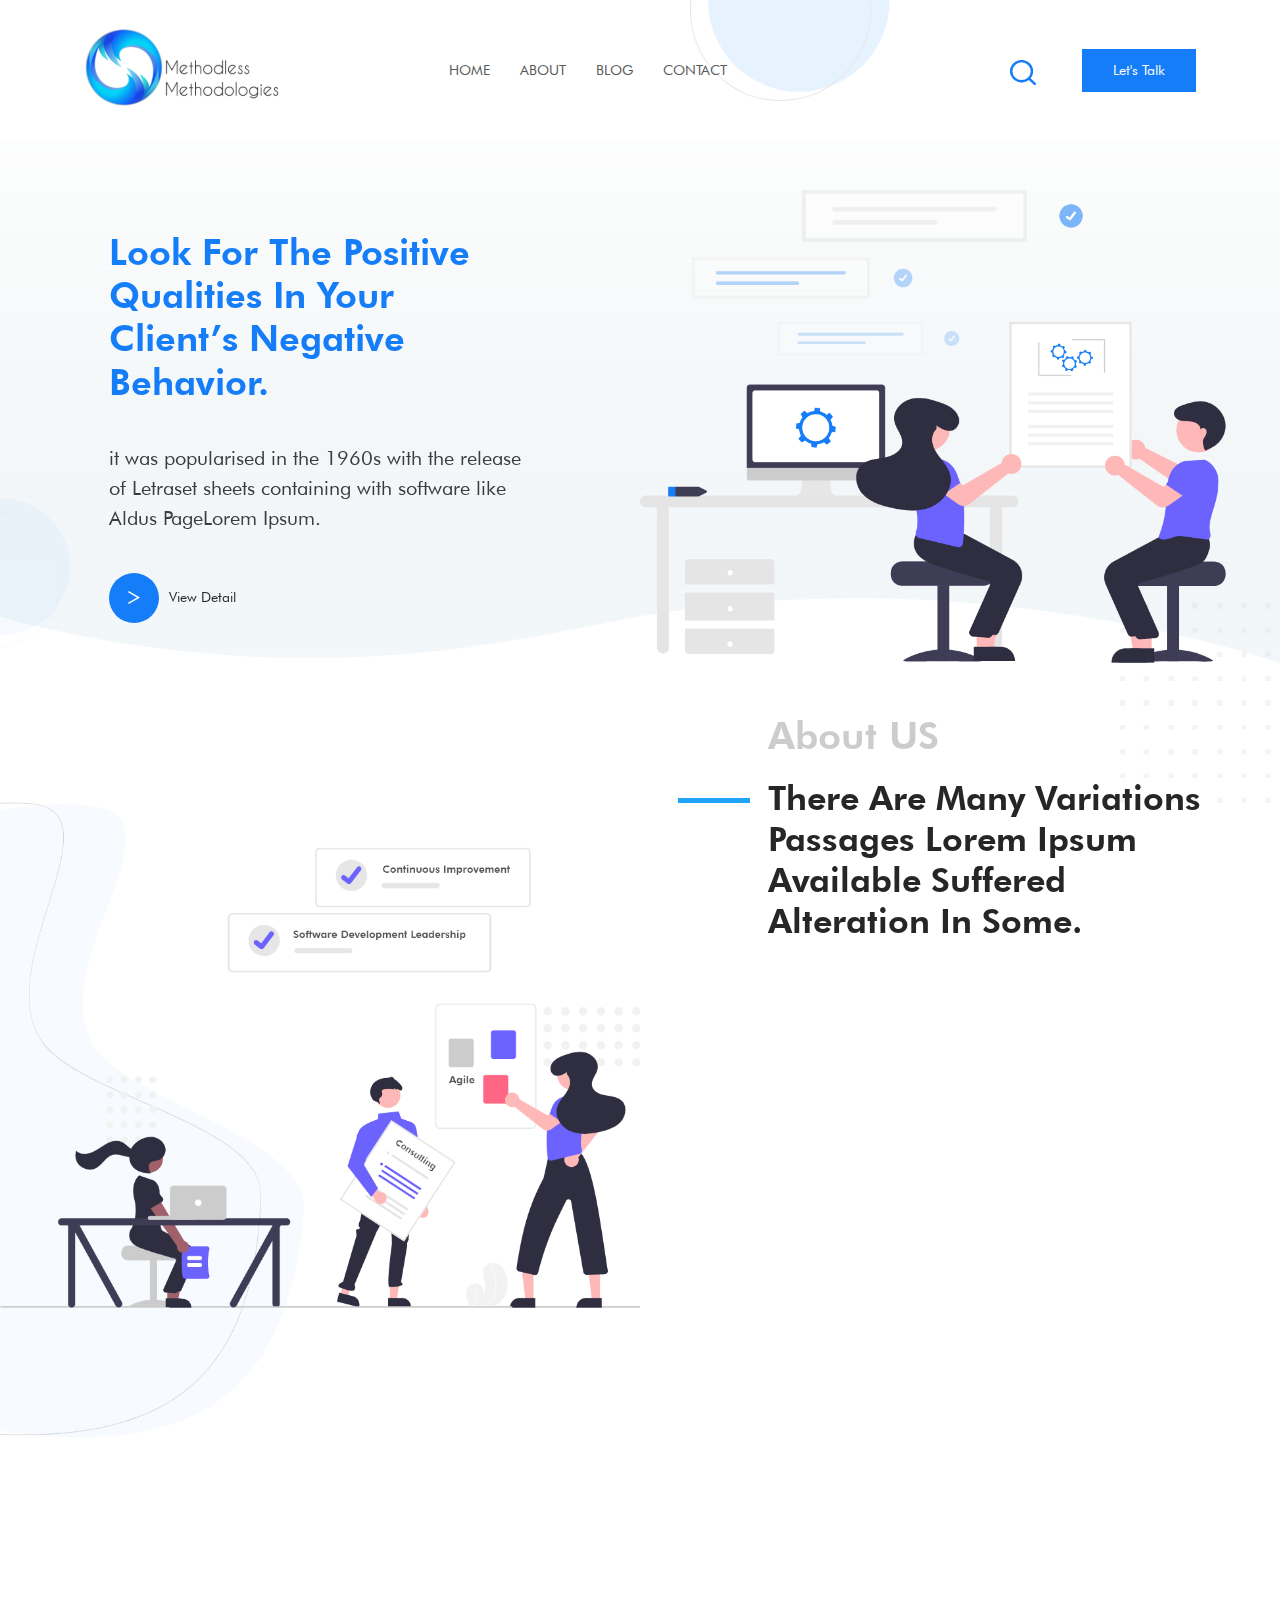
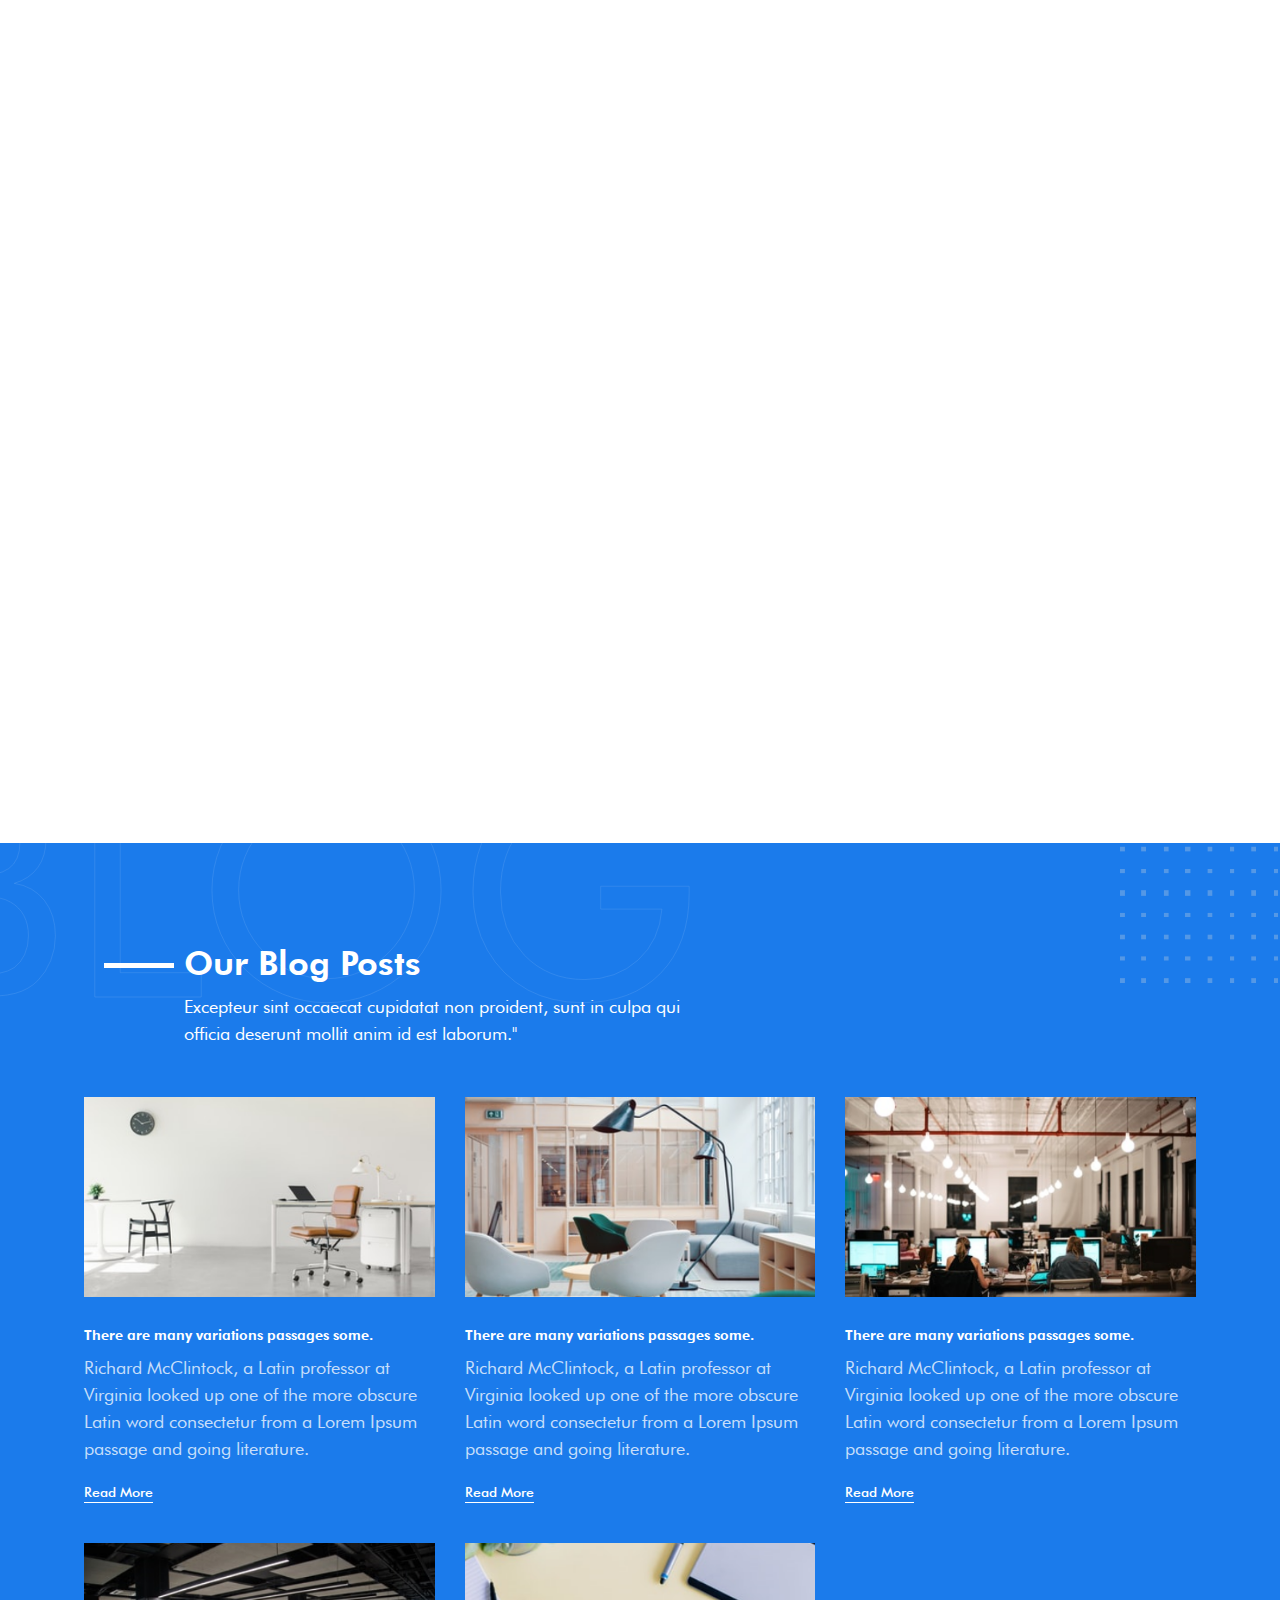
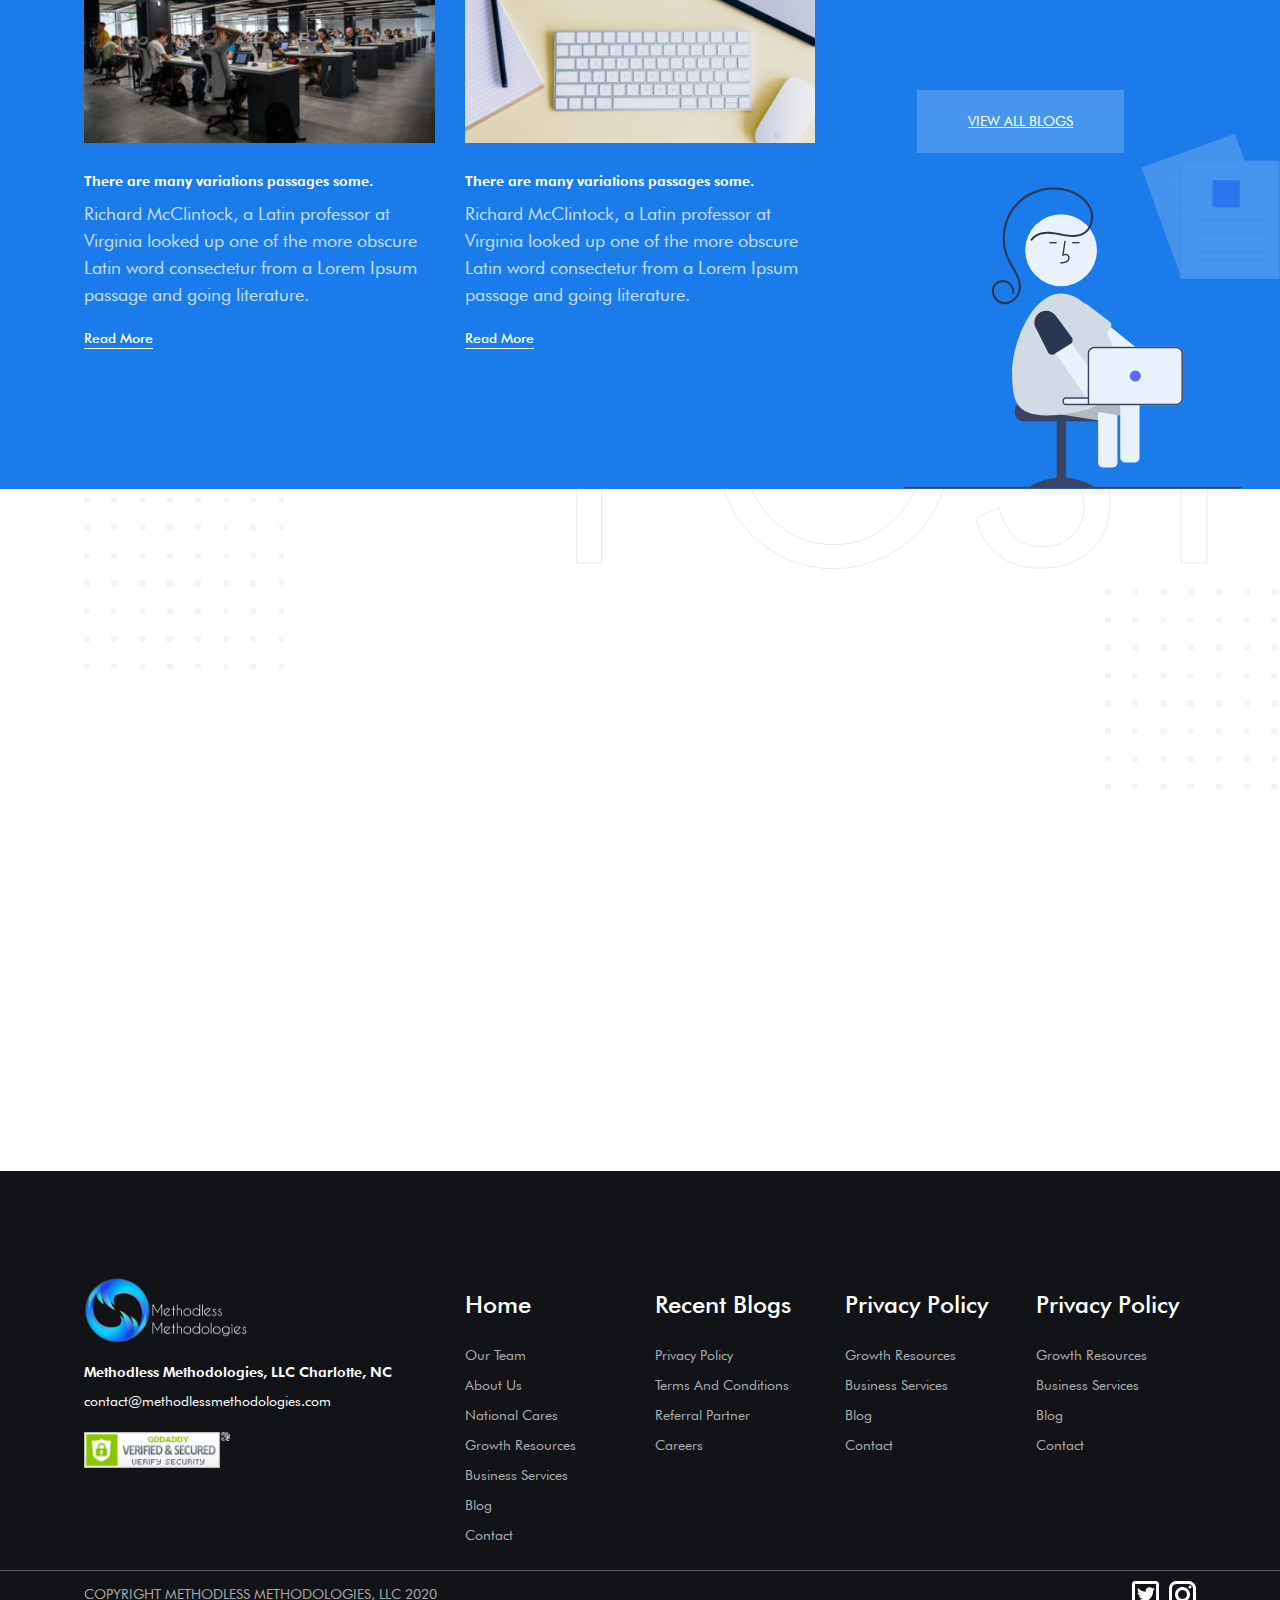
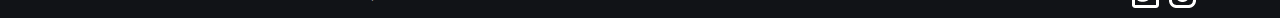
<file: index.html>
<!DOCTYPE html>
<html lang="en">
<head>
    <meta charset="UTF-8">
    <meta name="viewport" content="width=device-width, initial-scale=1.0">
    <title>Home</title>

    <link rel="stylesheet" href="https://stackpath.bootstrapcdn.com/bootstrap/4.4.1/css/bootstrap.min.css" />
    <link rel="stylesheet" href="https://cdnjs.cloudflare.com/ajax/libs/font-awesome/4.7.0/css/font-awesome.min.css" />

    <link rel="stylesheet" href="https://cdnjs.cloudflare.com/ajax/libs/OwlCarousel2/2.3.4/assets/owl.carousel.min.css">
    <link rel="stylesheet" href="https://cdnjs.cloudflare.com/ajax/libs/OwlCarousel2/2.3.4/assets/owl.theme.default.min.css">

    <link href="https://unpkg.com/aos@2.3.1/dist/aos.css" rel="stylesheet">

    <link rel="stylesheet" href="./assets/css/all.css">

</head>
<body>

    <header>
        <div class="site--container">
            <div class="header--content">
                <div class="header--logo">
                    <a href="" data-aos="fade-right" data-aos-duration="2000"><img src="./assets/img/logo.svg" alt=""></a>
                </div>
                <div class="header--items">
                    <nav class="header--menu">
                        <ul>
                            <li><a href="./index.html">Home</a></li>
                            <li><a href="./about.html">About</a></li>
                            <li><a href="./blog.html">Blog</a></li>
                            <li><a href="./contact.html">Contact</a></li>
                        </ul>
                    </nav>
                    
                    <div class="nav-toggler" >
                        <span></span>
                        <span></span>
                        <span></span>
                    </div>

                    <div class="header--btn" data-aos="fade-left" data-aos-duration="2000">
                        <button class="search--btn">
                            <img src="./assets/img/search.svg" alt="">
                        </button>
                        <form id="search-field" class="search-field1" action="">
                            <input type="text" placeholder="search">
                            <input type="submit" value="search">
                        </form>
                        <a href="" class="talk--btn">Let's Talk</a>
                    </div>
                    
                </div>
            </div>
        </div>
    </header>

    <main>

        <!-- Hero Banner -->
        <section class="hero--banner">
            <div class="hero--content">
                <div class="hero--txt">
                    <h1 data-aos="fade-right" data-aos-duration="1500" class="hero--title">Look For The Positive Qualities In Your Client’s Negative Behavior.</h1>
                    <p data-aos="fade-right" data-aos-duration="2000" class="hero--subparagraph">it was popularised in the 1960s with the release of Letraset sheets containing with software like Aldus PageLorem Ipsum.</p>
                    <a data-aos="fade-right" data-aos-duration="2500" href="" class="site--btn"><span class="site--btnArr"><img src="./assets/img/right-carret.svg" alt=""></span> View Detail</a>
                </div>
                <div class="hero--img">
                    <img data-aos="fade-left" data-aos-duration="2000" src="./assets/img/banner-image.png" alt="">
                </div>
            </div>
        </section>

        <!-- About Us -->
        <section class="about--section">
            <div class="about--content">
                <div class="about--img">
                    <img data-aos="fade-right" data-aos-duration="2000" src="./assets/img/about-banner.png" alt="">
                </div>
                <div class="about--detail">
                    <div class="about--dBox">
                        <h2 data-aos="fade-left" data-aos-duration="2000" class="about--heading">About US</h2>
                        <h3 data-aos="fade-left" data-aos-duration="2000" class="about--title">There Are Many Variations Passages Lorem Ipsum Available Suffered Alteration In Some.</h3>
                        <p data-aos="fade-left" data-aos-duration="2000" class="about--paragraph">Richard McClintock, a Latin professor at Hampden-Sydney College in Virginia looked up one of the more obscure Latin word consectetur from a Lorem Ipsum passage and going through the cites of the word in classical literature.</p>
                        <a data-aos="fade-left" data-aos-duration="2000" href="" class="site--btn"><span class="site--btnArr"><img src="./assets/img/right-carret.svg" alt=""></span> View Detail</a>

                        <div class="quote--box" data-aos="fade-left" data-aos-duration="2000">
                            <p>“Be like water making its way through cracks. Do not be assertive, but adjust to the object, and you shall find a way around or through it. If nothing within you stays rigid, outward things will disclose themselves.</p>
                            <span data-aos="fade-left " data-aos-duration="2000" class="author--name">―  Bruce Lee</span>
                        </div>
                    </div>
                </div>
            </div>
        </section>

        <!-- Look For The Positive -->
        <section class="slider--section" data-aos="fade-up" data-aos-duration="2000">
            <div class="owl-carousel owl-theme">
                <div class="item">
                    <div class="positive--slider" style="background-image: url('./assets/img/slider.png');">
                        <div class="slide--content">
                            <h2 data-aos="fade-up" data-aos-duration="2000" class="slider--title">Look For The Positive</h2>
                            <p data-aos="fade-up" data-aos-duration="2000" class="slider--description">it was popularised in the 1960s with the release of Letraset sheets containing with software like Aldus PageLorem Ipsum.</p>
                        </div>
                        <div class="overlay--slider"></div>
                    </div>
                </div>
                <div class="item">
                    <div class="positive--slider" style="background-image: url('./assets/img/slider.png');">
                        <div class="slide--content">
                            <h2 data-aos="fade-up" data-aos-duration="2000" class="slider--title">Look For The Positive</h2>
                            <p data-aos="fade-up" data-aos-duration="2000" class="slider--description">it was popularised in the 1960s with the release of Letraset sheets containing with software like Aldus PageLorem Ipsum.</p>
                        </div>
                        <div class="overlay--slider"></div>
                    </div>
                </div>
                <div class="item">
                    <div class="positive--slider" style="background-image: url('./assets/img/slider.png');">
                        <div class="slide--content">
                            <h2 data-aos="fade-up" data-aos-duration="2000" class="slider--title">Look For The Positive</h2>
                            <p data-aos="fade-up" data-aos-duration="2000" class="slider--description">it was popularised in the 1960s with the release of Letraset sheets containing with software like Aldus PageLorem Ipsum.</p>
                        </div>
                        <div class="overlay--slider"></div>
                    </div>
                </div>
                <div class="item">
                    <div class="positive--slider" style="background-image: url('./assets/img/slider.png');">
                        <div class="slide--content">
                            <h2 data-aos="fade-up" data-aos-duration="2000" class="slider--title">Look For The Positive</h2>
                            <p data-aos="fade-up" data-aos-duration="2000" class="slider--description">it was popularised in the 1960s with the release of Letraset sheets containing with software like Aldus PageLorem Ipsum.</p>
                        </div>
                        <div class="overlay--slider"></div>
                    </div>
                </div>
            </div>
        </section>

        <!-- Our Blog Posts -->
        <section class="blog--section">
            <div class="site--container">
                <div class="title--box">
                    <h3 class="main--title">Our Blog Posts</h3>
                    <p class="main--description">Excepteur sint occaecat cupidatat non proident, sunt in culpa qui officia deserunt mollit anim id est laborum."</p>
                </div>
                <div class="row blog--post">
                    <a href="#" class="col-lg-4 col-md-6 mb-4">
                        <div class="post-img">
                            <img src="./assets/img/post-1.png" alt="">
                        </div>
                        <div class="post-content">
                            <h6 class="post--title">There are many variations passages some.</h6>
                            <p class="post--description">Richard McClintock, a Latin professor at Virginia looked 
                                up one of the more obscure Latin word consectetur from 
                                a Lorem Ipsum passage and going literature.</p>
                            <span class="post--btn">Read More</span>
                        </div>
                    </a>
                    <a href="" class="col-lg-4 col-md-6 mb-4">
                        <div class="post-img">
                            <img src="./assets/img/post-2.png" alt="">
                        </div>
                        <div class="post-content">
                            <h6 class="post--title">There are many variations passages some.</h6>
                            <p class="post--description">Richard McClintock, a Latin professor at Virginia looked 
                                up one of the more obscure Latin word consectetur from 
                                a Lorem Ipsum passage and going literature.</p>
                            <span class="post--btn">Read More</span>
                        </div>
                    </a>
                    <a href="" class="col-lg-4 col-md-6 mb-4">
                        <div class="post-img">
                            <img src="./assets/img/post-3.png" alt="">
                        </div>
                        <div class="post-content">
                            <h6 class="post--title">There are many variations passages some.</h6>
                            <p class="post--description">Richard McClintock, a Latin professor at Virginia looked 
                                up one of the more obscure Latin word consectetur from 
                                a Lorem Ipsum passage and going literature.</p>
                            <span class="post--btn">Read More</span>
                        </div>
                    </a>
                    <a href="" class="col-lg-4 col-md-6 mb-4">
                        <div class="post-img">
                            <img src="./assets/img/post-4.png" alt="">
                        </div>
                        <div class="post-content">
                            <h6 class="post--title">There are many variations passages some.</h6>
                            <p class="post--description">Richard McClintock, a Latin professor at Virginia looked 
                                up one of the more obscure Latin word consectetur from 
                                a Lorem Ipsum passage and going literature.</p>
                            <span class="post--btn">Read More</span>
                        </div>
                    </a>
                    <a href="" class="col-lg-4 col-md-6 mb-4">
                        <div class="post-img">
                            <img src="./assets/img/post-5.png" alt="">
                        </div>
                        <div class="post-content">
                            <h6 class="post--title">There are many variations passages some.</h6>
                            <p class="post--description">Richard McClintock, a Latin professor at Virginia looked 
                                up one of the more obscure Latin word consectetur from 
                                a Lorem Ipsum passage and going literature.</p>
                            <span class="post--btn">Read More</span>
                        </div>
                    </a>
                    <div class="col-lg-4 col-md-6 mb-4">
                        <div class="all--post">
                            <a href="" class="all--viewBtn">View All Blogs</a>
                        </div>
                    </div>
                </div>

                <div class="blog--bottomImg">
                    <img src="./assets/img/blog-bottom.png" alt="">
                </div>
            </div>
        </section>

        <!-- Styleless Style -->
        <section class="styleless--section">
            <div class="site--container">
                <div class="title--box">
                    <h3 data-aos="fade-right" data-aos-duration="2000" class="main--title">Styleless Style. Formless Form.</h3>
                    <p data-aos="fade-right" data-aos-duration="2500" class="main--description">Here is where the “About Methodless Methodologies” goes. Describe Vision and Values</p>
                </div>
                <div class="row styleless--box">
                    <div class="styleless--singleBox" data-aos="fade-right" data-aos-duration="2000">
                        <div class="styleless--icon">
                            <img data-aos="fade-right" data-aos-duration="2000" src="./assets/img/icons-1.png" alt="">
                        </div>
                        <h6 data-aos="fade-right" data-aos-duration="2000" class="styleless--title">COLLABORATION</h6>
                    </div>
                    <div class="styleless--singleBox" data-aos="fade-right" data-aos-duration="2000">
                        <div class="styleless--icon">
                            <img data-aos="fade-right" data-aos-duration="2000" src="./assets/img/icons-2.png" alt="">
                        </div>
                        <h6 data-aos="fade-right" data-aos-duration="2000" class="styleless--title">TRANSPARENCY</h6>
                    </div>
                    <div class="styleless--singleBox" data-aos="fade-right" data-aos-duration="2000">
                        <div class="styleless--icon">
                            <img data-aos="fade-right" data-aos-duration="2000" src="./assets/img/icons-3.png" alt="">
                        </div>
                        <h6 data-aos="fade-right" data-aos-duration="2000" class="styleless--title">OUTCOME DRIVEN</h6>
                    </div>
                    <div class="styleless--singleBox" data-aos="fade-right" data-aos-duration="2000">
                        <div class="styleless--icon">
                            <img data-aos="fade-right" data-aos-duration="2000" src="./assets/img/icons-4.png" alt="">
                        </div>
                        <h6 data-aos="fade-right" data-aos-duration="2000" class="styleless--title">NONSTOP IMPROVEMENT</h6>
                    </div>
                    <div class="styleless--singleBox" data-aos="fade-right" data-aos-duration="2000">
                        <div class="styleless--icon">
                            <img data-aos="fade-right" data-aos-duration="2000" src="./assets/img/icons-5.png" alt="">
                        </div>
                        <h6 data-aos="fade-right" data-aos-duration="2000" class="styleless--title">ADAPTABILITY</h6>
                    </div>
                    <div class="styleless--singleBox" data-aos="fade-right" data-aos-duration="2000">
                        <div class="styleless--icon">
                            <img data-aos="fade-right" data-aos-duration="2000" src="./assets/img/icons-6.png" alt="">
                        </div>
                        <h6 data-aos="fade-right" data-aos-duration="2000" class="styleless--title">FOCUS</h6>
                    </div>
                    <div class="styleless--singleBox" data-aos="fade-right" data-aos-duration="2000">
                        <div class="styleless--icon">
                            <img data-aos="fade-right" data-aos-duration="2000" src="./assets/img/icons-7.png" alt="">
                        </div>
                        <h6 data-aos="fade-right" data-aos-duration="2000" class="styleless--title">QUALITY</h6>
                    </div>
                    <div class="styleless--singleBox" data-aos="fade-right" data-aos-duration="2000">
                        <div class="styleless--icon">
                            <img data-aos="fade-right" data-aos-duration="2000" src="./assets/img/icons-7.png" alt="">
                        </div>
                        <h6 data-aos="fade-right" data-aos-duration="2000" class="styleless--title">COMMITMENT</h6>
                    </div>
                    <div class="styleless--singleBox" data-aos="fade-right" data-aos-duration="2000">
                        <div class="styleless--icon">
                            <img data-aos="fade-right" data-aos-duration="2000" src="./assets/img/icons-1.png" alt="">
                        </div>
                        <h6 data-aos="fade-right" data-aos-duration="2000" class="styleless--title">INTEGRITY</h6>
                    </div>
                    <div class="styleless--singleBox" data-aos="fade-right" data-aos-duration="2000">
                        <div class="styleless--icon">
                            <img data-aos="fade-right" data-aos-duration="2000" src="./assets/img/icons-1.png" alt="">
                        </div>
                        <h6 data-aos="fade-right" data-aos-duration="2000" class="styleless--title">HONESTY</h6>
                    </div>
                </div>
            </div>
        </section>

    </main>

    <footer>
        <div class="site--container">
            <div class="row footer--content">
                <div class="col-lg-4 col-md-12 col-sm-12">
                    <div class="footer--colOne" >
                        <img class="footer--logo" src="./assets/img/footer-logo.png" alt="">
                        <h6 class="footer--subTitle">Methodless Methodologies, LLC Charlotte, NC</h6>
                        <a class="footer--email" href="mailto:contact@methodlessmethodologies.com">contact@methodlessmethodologies.com</a>
                        <img class="verify--img" src="./assets/img/verify.png" alt="">
                    </div>
                </div>
                <div class="col-lg-2 col-md-3 col-6">
                    <h5 class="footer--menuTitle">Home</h5>
                    <ul  class="footer--menu">
                        <li><a href="">Our Team</a></li>
                        <li><a href="">About Us</a></li>
                        <li><a href="">National Cares</a></li>
                        <li><a href="">Growth Resources</a></li>
                        <li><a href="">Business Services</a></li>
                        <li><a href="">Blog</a></li>
                        <li><a href="">Contact</a></li>
                    </ul>
                </div>
                <div class="col-lg-2 col-md-3 col-6">
                    <h5  class="footer--menuTitle">Recent Blogs</h5>
                    <ul class="footer--menu">
                        <li><a href="">Privacy Policy</a></li>
                        <li><a href="">Terms And Conditions</a></li>
                        <li><a href="">Referral Partner</a></li>
                        <li><a href="">Careers</a></li>
                    </ul>
                </div>
                <div class="col-lg-2 col-md-3 col-6">
                    <h5  class="footer--menuTitle">Privacy Policy</h5>
                    <ul  class="footer--menu">
                        <li><a href="">Growth Resources</a></li>
                        <li><a href="">Business Services</a></li>
                        <li><a href="">Blog</a></li>
                        <li><a href="">Contact</a></li>
                    </ul>
                </div>
                <div class="col-lg-2 col-md-3 col-6">
                    <h5 class="footer--menuTitle">Privacy Policy</h5>
                    <ul  class="footer--menu">
                        <li><a href="">Growth Resources</a></li>
                        <li><a href="">Business Services</a></li>
                        <li><a href="">Blog</a></li>
                        <li><a href="">Contact</a></li>
                    </ul>
                </div>
            </div>
        </div>
    </footer>
    
    <div class="copyright">
        <div class="site--container">
            <div class="copyright--content">
                <p>COPYRIGHT METHODLESS METHODOLOGIES, LLC 2020</p>
                <ul class="footer--socialLink">
                    <li><a href=""><img src="./assets/img/twitter-icon.png" alt=""></a></li>
                    <li><a href=""><img src="./assets/img/instagram-icon.png" alt=""></a></li>
                </ul>
            </div>
        </div>
    </div>
    
    <script src="https://ajax.googleapis.com/ajax/libs/jquery/3.5.1/jquery.min.js"></script>
    <script src="https://cdnjs.cloudflare.com/ajax/libs/OwlCarousel2/2.3.4/owl.carousel.min.js"></script>

    <script src="https://unpkg.com/aos@2.3.1/dist/aos.js"></script>

    <script src="./assets/js/custom.js"></script>

</body>
</html>
</file>
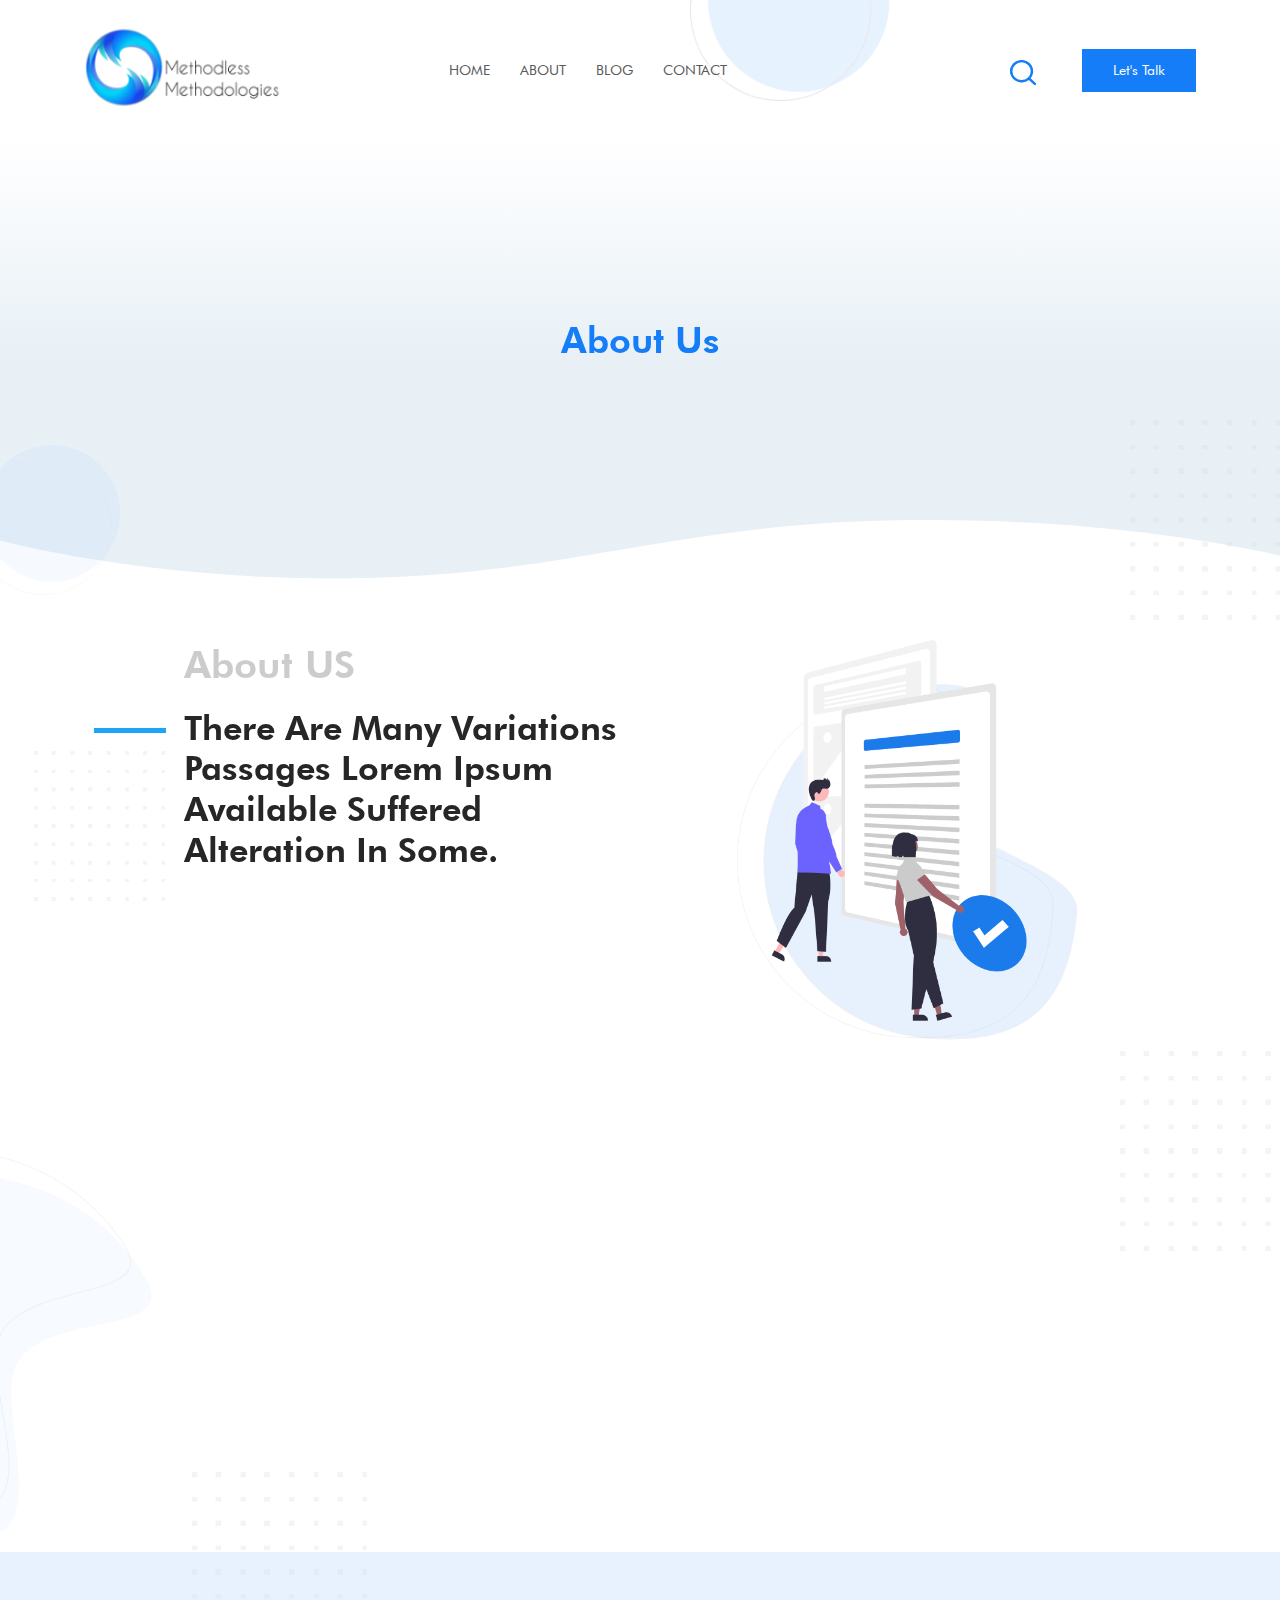
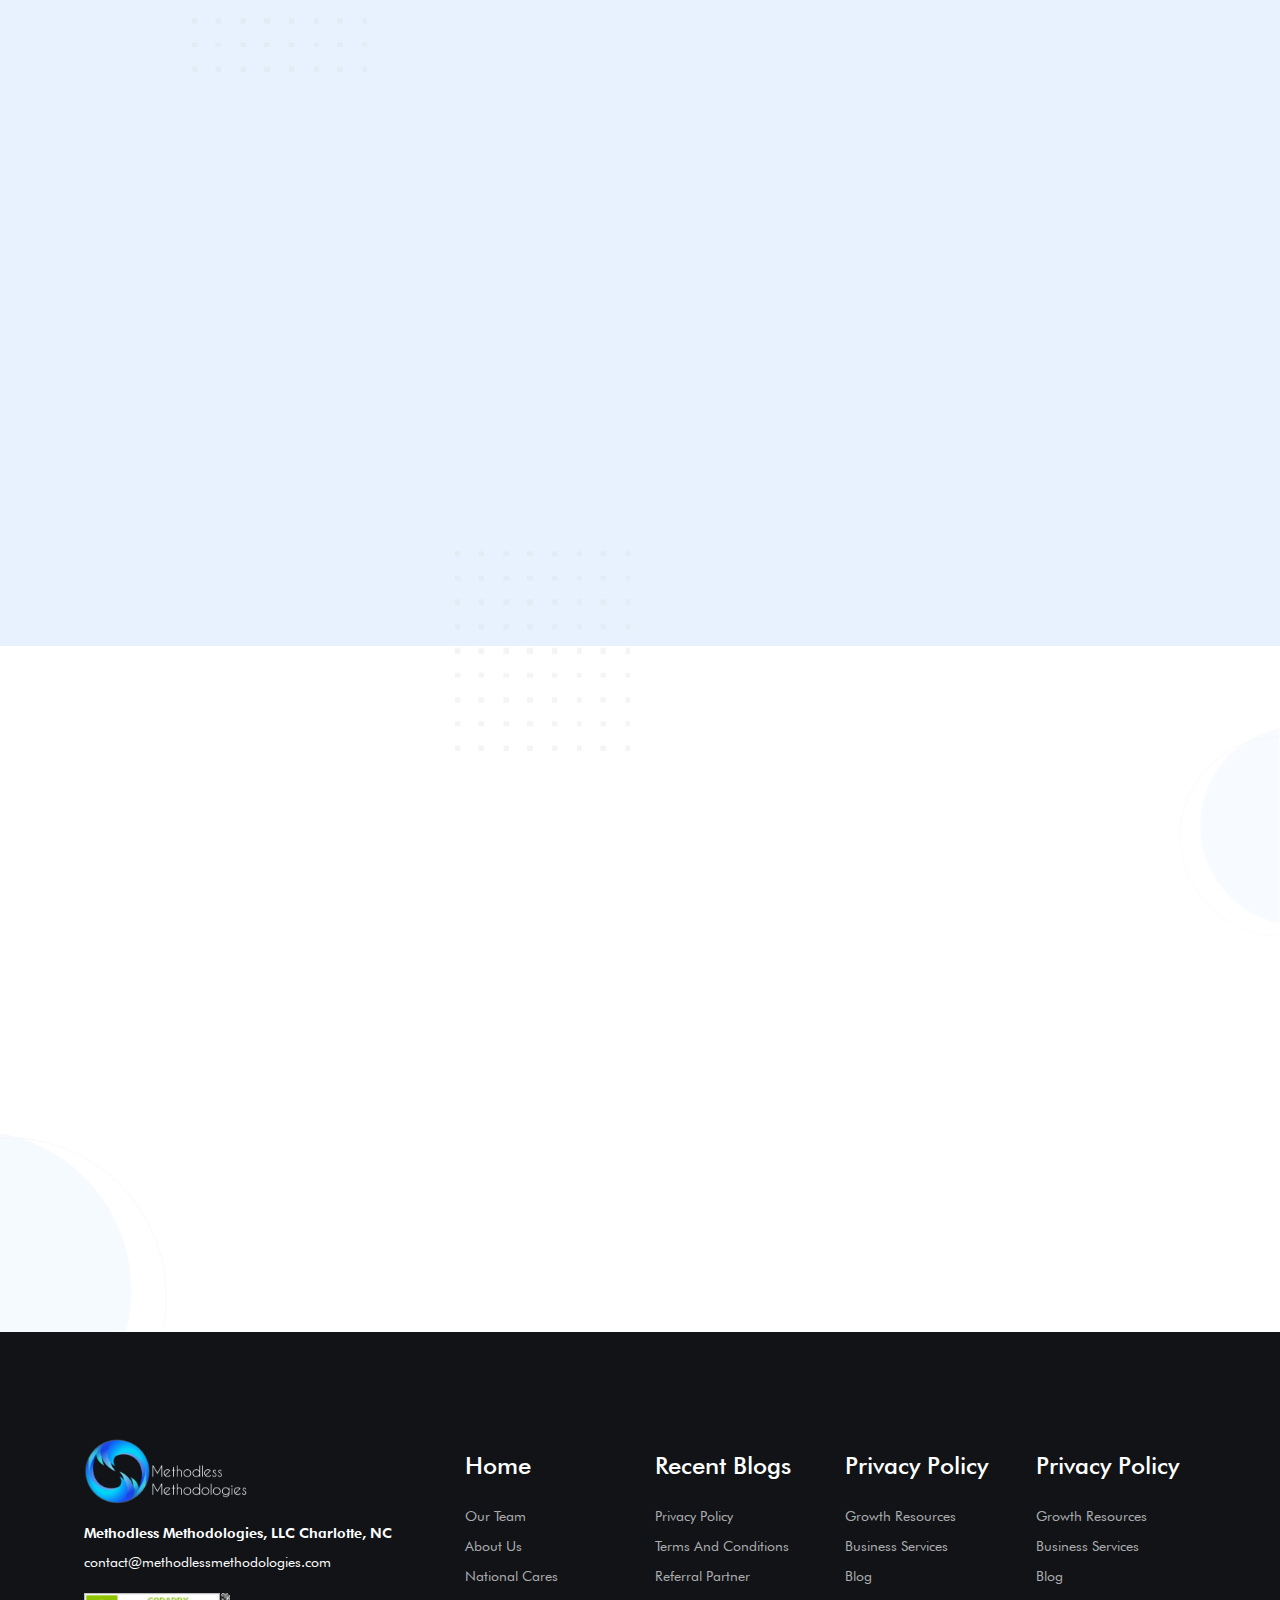
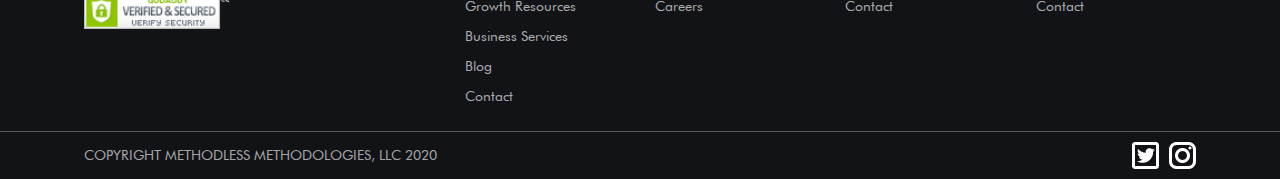
<file: about.html>
<!DOCTYPE html>
<html lang="en">
<head>
    <meta charset="UTF-8">
    <meta name="viewport" content="width=device-width, initial-scale=1.0">
    <title>About</title>

    <link rel="stylesheet" href="https://stackpath.bootstrapcdn.com/bootstrap/4.4.1/css/bootstrap.min.css" />
    <link rel="stylesheet" href="https://cdnjs.cloudflare.com/ajax/libs/font-awesome/4.7.0/css/font-awesome.min.css" />

    <link rel="stylesheet" href="https://cdnjs.cloudflare.com/ajax/libs/OwlCarousel2/2.3.4/assets/owl.carousel.min.css">
    <link rel="stylesheet" href="https://cdnjs.cloudflare.com/ajax/libs/OwlCarousel2/2.3.4/assets/owl.theme.default.min.css">

    <link href="https://unpkg.com/aos@2.3.1/dist/aos.css" rel="stylesheet">

    <link rel="stylesheet" href="./assets/css/all.css">

</head>
<body>

    <header>
        <div class="site--container">
            <div class="header--content">
                <div class="header--logo">
                    <a href="" data-aos="fade-right" data-aos-duration="2000"><img src="./assets/img/logo.png" alt=""></a>
                </div>
                <div class="header--items">
                    <nav class="header--menu">
                        <ul>
                            <li><a href="./index.html">Home</a></li>
                            <li><a href="./about.html">About</a></li>
                            <li><a href="./blog.html">Blog</a></li>
                            <li><a href="./contact.html">Contact</a></li>
                        </ul>
                    </nav>
                    
                    <div class="nav-toggler" >
                        <span></span>
                        <span></span>
                        <span></span>
                    </div>

                    <div class="header--btn" data-aos="fade-left" data-aos-duration="2000">
                        <button class="search--btn">
                            <img src="./assets/img/search.svg" alt="">
                        </button>
                        <form id="search-field" class="search-field1" action="">
                            <input type="text" placeholder="search">
                            <input type="submit" value="search">
                        </form>
                        <a href="" class="talk--btn">Let's Talk</a>
                    </div>
                    
                </div>
            </div>
        </div>
    </header>


    <main>

        <!-- Inner Banner -->
        <section class="inner--banner">
            <div class="site--container">
                <div class="inner--content">
                    <h1 data-aos="fade-up" data-aos-duration="2000" class="inner--title">About Us</h1>
                </div>
            </div>
            <div class="shape--overlay"></div>
        </section>

        <!-- About Section -->
        <section class="about--one">
            <div class="site--container">
                <div class="aone--content">

                    <div class="aone--info">
                        <h2 data-aos="fade-right" data-aos-duration="1500" class="about--heading">About US</h2>
                        <h3 data-aos="fade-right" data-aos-duration="2000" class="about--title">There Are Many Variations Passages Lorem Ipsum Available Suffered Alteration In Some.</h3>
                        <p data-aos="fade-right" data-aos-duration="2500" class="about--paragraph">Richard McClintock, a Latin professor at Hampden-Sydney College in Virginia looked up one of the more obscure Latin word consectetur from a Lorem Ipsum passage and going through the cites of the word in classical literature.</p>
                        
                    </div>
                    <div class="aone--image">
                        <img data-aos="fade-left" data-aos-duration="2000" src="./assets/img/about-img.png" alt="">
                    </div>
                    
                </div>
            </div>
        </section>

        <!-- About Small Banner -->
        <section class="about--two">
            <div class="site--containe">
                <div class="atwo--content">
                    <img data-aos="fade-up" data-aos-duration="2000" src="./assets/img/about-small-banner.png" alt="">
                </div>
            </div>
        </section>

        <!-- About Infomation Section -->
        <section class="about--three">
            <div class="site--container">
                <div class="athreee--content">
                    <div class="athree--head">
                        <h3 class="athree--title" data-aos="fade-up" data-aos-duration="2000">There are many variations passages</h3>
                        <h3 class="athree--title" data-aos="fade-up" data-aos-duration="2000"> Lorem Ipsum available suffered alteration in some.</h3>
                        <p class="athree--description" data-aos="fade-up" data-aos-duration="2000">Integer auctor est augue, sed euismod urna venenatis id. Aenean tincidunt nunc eget justo luctus, id volutpat massa molestie. Maecenas tempus eros nec neque gravida, et eleifend massa tincidunt. Ut ac cursus mi. Praesent dignissim a tortor sed vestibulum. Phasellus vestibulum sagittis diam, vel sollicitudin nunc sollicitudin vel.Vestibulum nec enim vel massa aliquam rhoncus. Donec quis efficitur erat, eu malesuada nunc. Quisque et elementum nisi. Mauris id porttitor velit, ut eleifend diam. Phasellus ut commodo ex, a commodo ex. Vivamus ut nulla vitae felis sollicitudin dictum. Praesent posuere rhoncus dui,</p>
                    </div>

                    <div class="athree--inner">
                        <div class="athree--innerImg">
                            <img data-aos="fade-right" data-aos-duration="2000" src="./assets/img/about-user-img.png" alt="">
                        </div>
                        <div class="athree--innerInfo" data-aos="fade-left" data-aos-duration="2000">
                            <p>“Be like water making its way through cracks. Do not be assertive, but adjust to the object, and you shall find a way around or through it. If nothing within you stays rigid, outward things will disclose themselves.</p>
                            <span class="author--name">― Bruce Lee</span>
                        </div>
                    </div>
                </div>
            </div>
        </section>

        <!-- About Last Section -->
        <section class="about--four">
            <div class="site--container">
                <div class="fabout--content">
                    <div class="fabout--image">
                        <img data-aos="fade-right" data-aos-duration="2000" src="./assets/img/about-animate.png" alt="">
                    </div>
                    <div class="fabout--info">
                        <h3 class="about--title" data-aos="fade-left" data-aos-duration="2000">There Are Many Variations Passages Lorem Ipsum Available Suffered Alteration In Some.</h3>
                        <p class="about--paragraph" data-aos="fade-left" data-aos-duration="2500">Richard McClintock, a Latin professor at Hampden-Sydney College in Virginia looked up one of the more obscure Latin word consectetur from a Lorem Ipsum passage and going through the cites of the word in classical literature.</p>
                    </div>
                </div>
            </div>
        </section>

    </main>

    <footer>
        <div class="site--container">
            <div class="row footer--content">
                <div class="col-lg-4 col-md-12 col-sm-12">
                    <div class="footer--colOne" >
                        <img class="footer--logo" src="./assets/img/footer-logo.png" alt="">
                        <h6 class="footer--subTitle">Methodless Methodologies, LLC Charlotte, NC</h6>
                        <a class="footer--email" href="mailto:contact@methodlessmethodologies.com">contact@methodlessmethodologies.com</a>
                        <img class="verify--img" src="./assets/img/verify.png" alt="">
                    </div>
                </div>
                <div class="col-lg-2 col-md-3 col-6">
                    <h5 class="footer--menuTitle">Home</h5>
                    <ul  class="footer--menu">
                        <li><a href="">Our Team</a></li>
                        <li><a href="">About Us</a></li>
                        <li><a href="">National Cares</a></li>
                        <li><a href="">Growth Resources</a></li>
                        <li><a href="">Business Services</a></li>
                        <li><a href="">Blog</a></li>
                        <li><a href="">Contact</a></li>
                    </ul>
                </div>
                <div class="col-lg-2 col-md-3 col-6">
                    <h5  class="footer--menuTitle">Recent Blogs</h5>
                    <ul class="footer--menu">
                        <li><a href="">Privacy Policy</a></li>
                        <li><a href="">Terms And Conditions</a></li>
                        <li><a href="">Referral Partner</a></li>
                        <li><a href="">Careers</a></li>
                    </ul>
                </div>
                <div class="col-lg-2 col-md-3 col-6">
                    <h5  class="footer--menuTitle">Privacy Policy</h5>
                    <ul  class="footer--menu">
                        <li><a href="">Growth Resources</a></li>
                        <li><a href="">Business Services</a></li>
                        <li><a href="">Blog</a></li>
                        <li><a href="">Contact</a></li>
                    </ul>
                </div>
                <div class="col-lg-2 col-md-3 col-6">
                    <h5 class="footer--menuTitle">Privacy Policy</h5>
                    <ul  class="footer--menu">
                        <li><a href="">Growth Resources</a></li>
                        <li><a href="">Business Services</a></li>
                        <li><a href="">Blog</a></li>
                        <li><a href="">Contact</a></li>
                    </ul>
                </div>
            </div>
        </div>
    </footer>
    
    <div class="copyright">
        <div class="site--container">
            <div class="copyright--content">
                <p>COPYRIGHT METHODLESS METHODOLOGIES, LLC 2020</p>
                <ul class="footer--socialLink">
                    <li><a href=""><img src="./assets/img/twitter-icon.png" alt=""></a></li>
                    <li><a href=""><img src="./assets/img/instagram-icon.png" alt=""></a></li>
                </ul>
            </div>
        </div>
    </div>
    
    <script src="https://ajax.googleapis.com/ajax/libs/jquery/3.5.1/jquery.min.js"></script>
    <script src="https://cdnjs.cloudflare.com/ajax/libs/OwlCarousel2/2.3.4/owl.carousel.min.js"></script>

    <script src="https://unpkg.com/aos@2.3.1/dist/aos.js"></script>

    <script src="./assets/js/custom.js"></script>

</body>
</html>
</file>
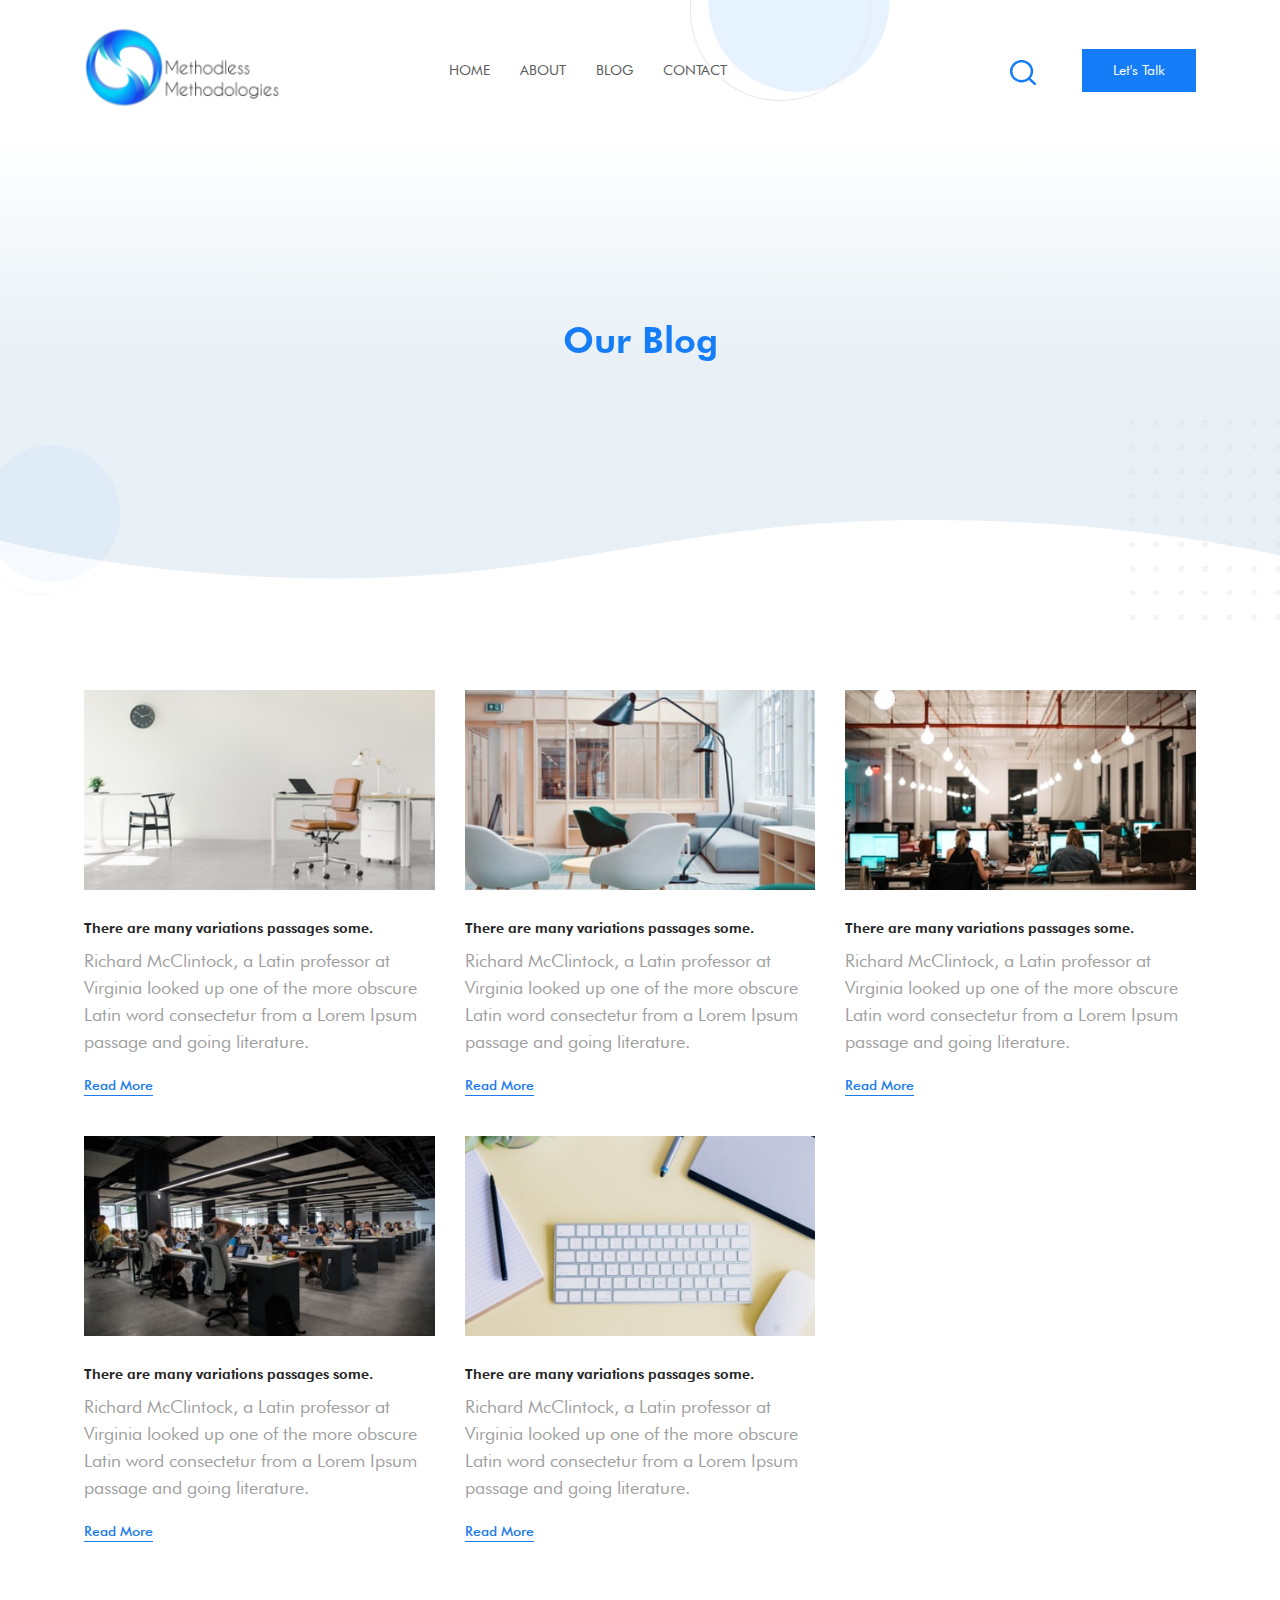
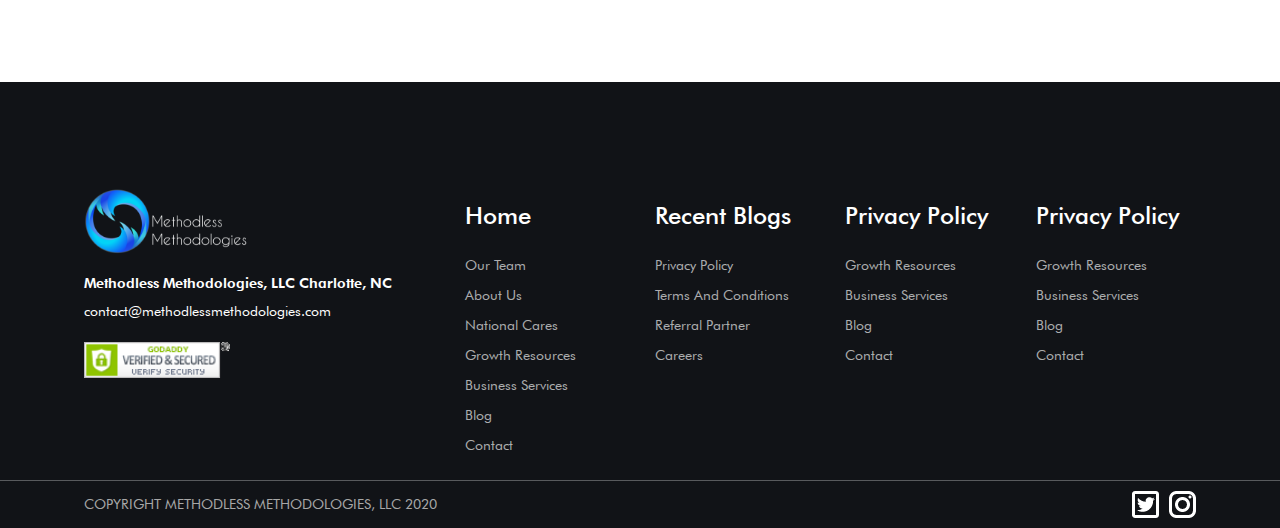
<file: blog.html>
<!DOCTYPE html>
<html lang="en">
<head>
    <meta charset="UTF-8">
    <meta name="viewport" content="width=device-width, initial-scale=1.0">
    <title>Blog</title>

    <link rel="stylesheet" href="https://stackpath.bootstrapcdn.com/bootstrap/4.4.1/css/bootstrap.min.css" />
    <link rel="stylesheet" href="https://cdnjs.cloudflare.com/ajax/libs/font-awesome/4.7.0/css/font-awesome.min.css" />

    <link rel="stylesheet" href="https://cdnjs.cloudflare.com/ajax/libs/OwlCarousel2/2.3.4/assets/owl.carousel.min.css">
    <link rel="stylesheet" href="https://cdnjs.cloudflare.com/ajax/libs/OwlCarousel2/2.3.4/assets/owl.theme.default.min.css">

    <link href="https://unpkg.com/aos@2.3.1/dist/aos.css" rel="stylesheet">

    <link rel="stylesheet" href="./assets/css/all.css">

</head>
<body>

    <header>
        <div class="site--container">
            <div class="header--content">
                <div class="header--logo">
                    <a href="" data-aos="fade-right" data-aos-duration="2000"><img src="./assets/img/logo.png" alt=""></a>
                </div>
                <div class="header--items">
                    <nav class="header--menu">
                        <ul>
                            <li><a href="./index.html">Home</a></li>
                            <li><a href="./about.html">About</a></li>
                            <li><a href="./blog.html">Blog</a></li>
                            <li><a href="./contact.html">Contact</a></li>
                        </ul>
                    </nav>
                    
                    <div class="nav-toggler" >
                        <span></span>
                        <span></span>
                        <span></span>
                    </div>

                    <div class="header--btn" data-aos="fade-left" data-aos-duration="2000">
                        <button class="search--btn">
                            <img src="./assets/img/search.svg" alt="">
                        </button>
                        <form id="search-field" class="search-field1" action="">
                            <input type="text" placeholder="search">
                            <input type="submit" value="search">
                        </form>
                        <a href="" class="talk--btn">Let's Talk</a>
                    </div>
                    
                </div>
            </div>
        </div>
    </header>

    <main>

        <!-- Inner Banner -->
        <section class="inner--banner">
            <div class="site--container">
                <div class="inner--content">
                    <h1 data-aos="fade-up" data-aos-duration="2000" class="inner--title">Our Blog</h1>
                </div>
            </div>
            <div class="shape--overlay"></div>
        </section>

        <!-- Blog Post -->
        <section class="blog--posts">
            <div class="site--container">
                <div class="row blog--post">
                    <a href="" class="col-lg-4 col-md-6 mb-4">
                        <div class="post-img">
                            <img src="./assets/img/post-1.png" alt="">
                        </div>
                        <div class="post-content">
                            <h6 class="post--title">There are many variations passages some.</h6>
                            <p class="post--description">Richard McClintock, a Latin professor at Virginia looked 
                                up one of the more obscure Latin word consectetur from 
                                a Lorem Ipsum passage and going literature.</p>
                            <span class="post--btn">Read More</span>
                        </div>
                    </a>
                    <a href="" class="col-lg-4 col-md-6 mb-4">
                        <div class="post-img">
                            <img src="./assets/img/post-2.png" alt="">
                        </div>
                        <div class="post-content">
                            <h6 class="post--title">There are many variations passages some.</h6>
                            <p class="post--description">Richard McClintock, a Latin professor at Virginia looked 
                                up one of the more obscure Latin word consectetur from 
                                a Lorem Ipsum passage and going literature.</p>
                            <span class="post--btn">Read More</span>
                        </div>
                    </a>
                    <a href="" class="col-lg-4 col-md-6 mb-4">
                        <div class="post-img">
                            <img src="./assets/img/post-3.png" alt="">
                        </div>
                        <div class="post-content">
                            <h6 class="post--title">There are many variations passages some.</h6>
                            <p class="post--description">Richard McClintock, a Latin professor at Virginia looked 
                                up one of the more obscure Latin word consectetur from 
                                a Lorem Ipsum passage and going literature.</p>
                            <span class="post--btn">Read More</span>
                        </div>
                    </a>
                    <a href="" class="col-lg-4 col-md-6 mb-4">
                        <div class="post-img">
                            <img src="./assets/img/post-4.png" alt="">
                        </div>
                        <div class="post-content">
                            <h6 class="post--title">There are many variations passages some.</h6>
                            <p class="post--description">Richard McClintock, a Latin professor at Virginia looked 
                                up one of the more obscure Latin word consectetur from 
                                a Lorem Ipsum passage and going literature.</p>
                            <span class="post--btn">Read More</span>
                        </div>
                    </a>
                    <a href="" class="col-lg-4 col-md-6 mb-4">
                        <div class="post-img">
                            <img src="./assets/img/post-5.png" alt="">
                        </div>
                        <div class="post-content">
                            <h6 class="post--title">There are many variations passages some.</h6>
                            <p class="post--description">Richard McClintock, a Latin professor at Virginia looked 
                                up one of the more obscure Latin word consectetur from 
                                a Lorem Ipsum passage and going literature.</p>
                            <span class="post--btn">Read More</span>
                        </div>
                    </a>
                    
                </div>
            </div>
        </section>

    </main>

    <footer>
        <div class="site--container">
            <div class="row footer--content">
                <div class="col-lg-4 col-md-12 col-sm-12">
                    <div class="footer--colOne" >
                        <img class="footer--logo" src="./assets/img/footer-logo.png" alt="">
                        <h6 class="footer--subTitle">Methodless Methodologies, LLC Charlotte, NC</h6>
                        <a class="footer--email" href="mailto:contact@methodlessmethodologies.com">contact@methodlessmethodologies.com</a>
                        <img class="verify--img" src="./assets/img/verify.png" alt="">
                    </div>
                </div>
                <div class="col-lg-2 col-md-3 col-6">
                    <h5 class="footer--menuTitle">Home</h5>
                    <ul  class="footer--menu">
                        <li><a href="">Our Team</a></li>
                        <li><a href="">About Us</a></li>
                        <li><a href="">National Cares</a></li>
                        <li><a href="">Growth Resources</a></li>
                        <li><a href="">Business Services</a></li>
                        <li><a href="">Blog</a></li>
                        <li><a href="">Contact</a></li>
                    </ul>
                </div>
                <div class="col-lg-2 col-md-3 col-6">
                    <h5  class="footer--menuTitle">Recent Blogs</h5>
                    <ul class="footer--menu">
                        <li><a href="">Privacy Policy</a></li>
                        <li><a href="">Terms And Conditions</a></li>
                        <li><a href="">Referral Partner</a></li>
                        <li><a href="">Careers</a></li>
                    </ul>
                </div>
                <div class="col-lg-2 col-md-3 col-6">
                    <h5  class="footer--menuTitle">Privacy Policy</h5>
                    <ul  class="footer--menu">
                        <li><a href="">Growth Resources</a></li>
                        <li><a href="">Business Services</a></li>
                        <li><a href="">Blog</a></li>
                        <li><a href="">Contact</a></li>
                    </ul>
                </div>
                <div class="col-lg-2 col-md-3 col-6">
                    <h5 class="footer--menuTitle">Privacy Policy</h5>
                    <ul  class="footer--menu">
                        <li><a href="">Growth Resources</a></li>
                        <li><a href="">Business Services</a></li>
                        <li><a href="">Blog</a></li>
                        <li><a href="">Contact</a></li>
                    </ul>
                </div>
            </div>
        </div>
    </footer>
    
    <div class="copyright">
        <div class="site--container">
            <div class="copyright--content">
                <p>COPYRIGHT METHODLESS METHODOLOGIES, LLC 2020</p>
                <ul class="footer--socialLink">
                    <li><a href=""><img src="./assets/img/twitter-icon.png" alt=""></a></li>
                    <li><a href=""><img src="./assets/img/instagram-icon.png" alt=""></a></li>
                </ul>
            </div>
        </div>
    </div>
    
    <script src="https://ajax.googleapis.com/ajax/libs/jquery/3.5.1/jquery.min.js"></script>
    <script src="https://cdnjs.cloudflare.com/ajax/libs/OwlCarousel2/2.3.4/owl.carousel.min.js"></script>

    <script src="https://unpkg.com/aos@2.3.1/dist/aos.js"></script>

    <script src="./assets/js/custom.js"></script>

</body>
</html>
</file>
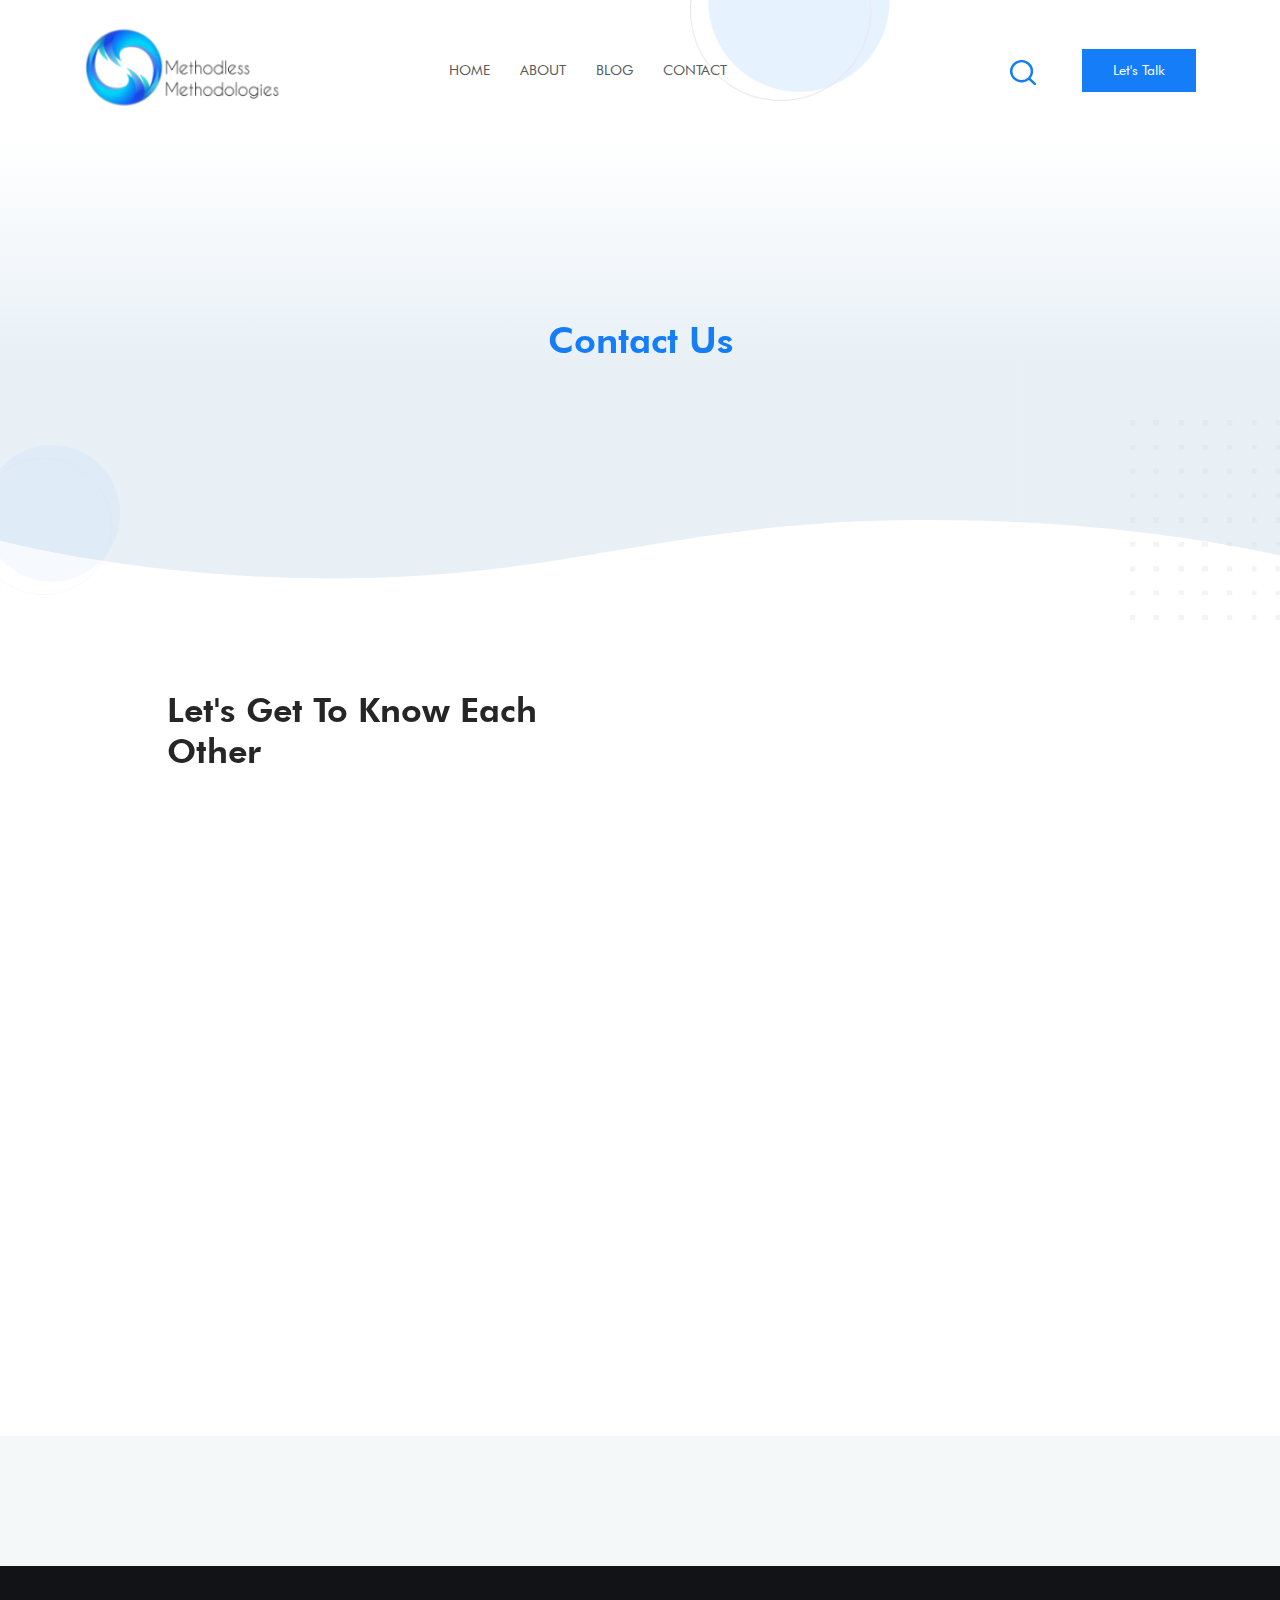
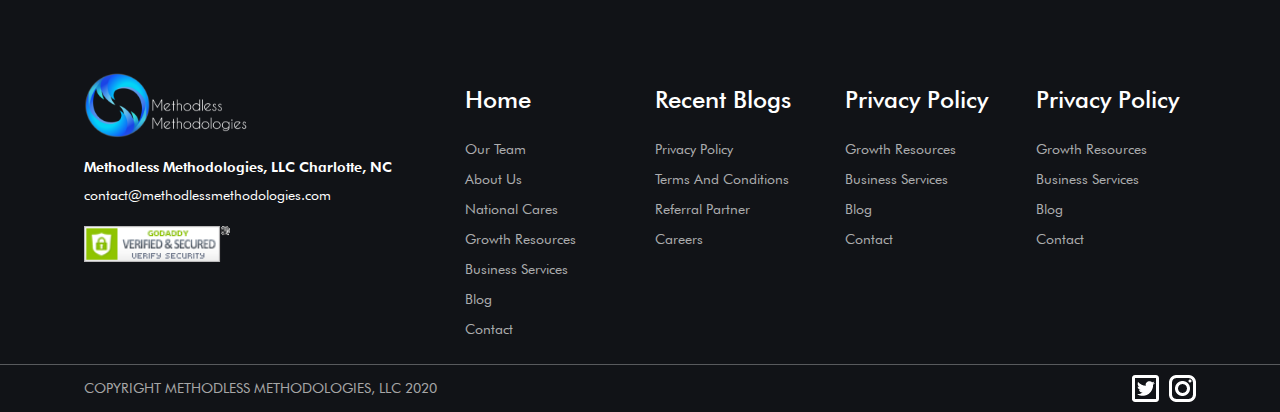
<file: contact.html>
<!DOCTYPE html>
<html lang="en">
<head>
    <meta charset="UTF-8">
    <meta name="viewport" content="width=device-width, initial-scale=1.0">
    <title>Contact</title>

    <link rel="stylesheet" href="https://stackpath.bootstrapcdn.com/bootstrap/4.4.1/css/bootstrap.min.css" />
    <link rel="stylesheet" href="https://cdnjs.cloudflare.com/ajax/libs/font-awesome/4.7.0/css/font-awesome.min.css" />

    <link rel="stylesheet" href="https://cdnjs.cloudflare.com/ajax/libs/OwlCarousel2/2.3.4/assets/owl.carousel.min.css">
    <link rel="stylesheet" href="https://cdnjs.cloudflare.com/ajax/libs/OwlCarousel2/2.3.4/assets/owl.theme.default.min.css">

    <link href="https://unpkg.com/aos@2.3.1/dist/aos.css" rel="stylesheet">

    <link rel="stylesheet" href="./assets/css/all.css">

</head>
<body>

    <header>
        <div class="site--container">
            <div class="header--content">
                <div class="header--logo">
                    <a href="" data-aos="fade-right" data-aos-duration="2000"><img src="./assets/img/logo.png" alt=""></a>
                </div>
                <div class="header--items">
                    <nav class="header--menu">
                        <ul>
                            <li><a href="./index.html">Home</a></li>
                            <li><a href="./about.html">About</a></li>
                            <li><a href="./blog.html">Blog</a></li>
                            <li><a href="./contact.html">Contact</a></li>
                        </ul>
                    </nav>
                    
                    <div class="nav-toggler" >
                        <span></span>
                        <span></span>
                        <span></span>
                    </div>

                    <div class="header--btn" data-aos="fade-left" data-aos-duration="2000">
                        <button class="search--btn">
                            <img src="./assets/img/search.svg" alt="">
                        </button>
                        <form id="search-field" class="search-field1" action="">
                            <input type="text" placeholder="search">
                            <input type="submit" value="search">
                        </form>
                        <a href="" class="talk--btn">Let's Talk</a>
                    </div>
                    
                </div>
            </div>
        </div>
    </header>

    <main>

        <!-- Inner Banner -->
        <section class="inner--banner">
            <div class="site--container">
                <div class="inner--content">
                    <h1 data-aos="fade-up" data-aos-duration="2000" class="inner--title">Contact Us</h1>
                </div>
            </div>
            <div class="shape--overlay"></div>
        </section>

        <!-- Contact Section -->
        <section class="contact--section">
            <div class="site--container">
                <div class="contact--content">
                    <div class="contact--info">
                        <h3 data-aos="fade-right" data-aos-duration="2000" class="contact--title">Let's get to know each other</h3>
                        <p data-aos="fade-right" data-aos-duration="2500" class="contact--description">Richard McClintock, a Latin professor at Hampden-Sydney College in Virginia looked up one of the more obscure Latin.</p>

                        <div class="contact--form">
                            <div class="input--box" data-aos="fade-right" data-aos-duration="1000">
                                <label class="form-label" for="name">Your Name</label>
                                <input id="name" class="form-input" type="text" />
                            </div>
                            <div class="input--box" data-aos="fade-right" data-aos-duration="1500">
                                <label class="form-label" for="phone">Phone number</label>
                                <input id="phone" class="form-input" type="number" />
                            </div>
                            <div class="input--box" data-aos="fade-right" data-aos-duration="2000">
                                <label class="form-label" for="email">Email Address</label>
                                <input id="email" class="form-input" type="email" />
                            </div>
                            <div class="input--box" data-aos="fade-right" data-aos-duration="2500">
                                <label class="form-label" for="message">Message</label>
                                <input id="message" class="form-input" type="text" />
                            </div>

                            <input data-aos="fade-up" data-aos-duration="2000" type="submit" value="Send" class="submit--btn">
                        </div>
                    </div>
                    <div class="contact--image">
                        <img data-aos="fade-left" data-aos-duration="2000" src="./assets/img/contact-img.png" alt="">
                    </div>
                </div>
            </div>
        </section>

        <!-- Contact Links -->
        <section class="contact--link">
            <div class="site--container">
                <ul class="link--content">
                    <li data-aos="fade-up" data-aos-duration="2000">
                        <a href="mailto:hello@methodlessmethodologies.com">hello@methodlessmethodologies.com</a>
                    </li>
                    <li data-aos="fade-up" data-aos-duration="2000">
                        <a href="tel:(+12) 000 584 172">(+12) 000 584 172</a>
                    </li>
                    <li data-aos="fade-up" data-aos-duration="2000">
                        <a href="">Instagram</a>,
                        <a href="">LinkedIn</a>
                    </li>
                </ul>
            </div>
        </section>

    </main>

    <footer>
        <div class="site--container">
            <div class="row footer--content">
                <div class="col-lg-4 col-md-12 col-sm-12">
                    <div class="footer--colOne" >
                        <img class="footer--logo" src="./assets/img/footer-logo.png" alt="">
                        <h6 class="footer--subTitle">Methodless Methodologies, LLC Charlotte, NC</h6>
                        <a class="footer--email" href="mailto:contact@methodlessmethodologies.com">contact@methodlessmethodologies.com</a>
                        <img class="verify--img" src="./assets/img/verify.png" alt="">
                    </div>
                </div>
                <div class="col-lg-2 col-md-3 col-6">
                    <h5 class="footer--menuTitle">Home</h5>
                    <ul  class="footer--menu">
                        <li><a href="">Our Team</a></li>
                        <li><a href="">About Us</a></li>
                        <li><a href="">National Cares</a></li>
                        <li><a href="">Growth Resources</a></li>
                        <li><a href="">Business Services</a></li>
                        <li><a href="">Blog</a></li>
                        <li><a href="">Contact</a></li>
                    </ul>
                </div>
                <div class="col-lg-2 col-md-3 col-6">
                    <h5  class="footer--menuTitle">Recent Blogs</h5>
                    <ul class="footer--menu">
                        <li><a href="">Privacy Policy</a></li>
                        <li><a href="">Terms And Conditions</a></li>
                        <li><a href="">Referral Partner</a></li>
                        <li><a href="">Careers</a></li>
                    </ul>
                </div>
                <div class="col-lg-2 col-md-3 col-6">
                    <h5  class="footer--menuTitle">Privacy Policy</h5>
                    <ul  class="footer--menu">
                        <li><a href="">Growth Resources</a></li>
                        <li><a href="">Business Services</a></li>
                        <li><a href="">Blog</a></li>
                        <li><a href="">Contact</a></li>
                    </ul>
                </div>
                <div class="col-lg-2 col-md-3 col-6">
                    <h5 class="footer--menuTitle">Privacy Policy</h5>
                    <ul  class="footer--menu">
                        <li><a href="">Growth Resources</a></li>
                        <li><a href="">Business Services</a></li>
                        <li><a href="">Blog</a></li>
                        <li><a href="">Contact</a></li>
                    </ul>
                </div>
            </div>
        </div>
    </footer>
    
    <div class="copyright">
        <div class="site--container">
            <div class="copyright--content">
                <p>COPYRIGHT METHODLESS METHODOLOGIES, LLC 2020</p>
                <ul class="footer--socialLink">
                    <li><a href=""><img src="./assets/img/twitter-icon.png" alt=""></a></li>
                    <li><a href=""><img src="./assets/img/instagram-icon.png" alt=""></a></li>
                </ul>
            </div>
        </div>
    </div>
    
    <script src="https://ajax.googleapis.com/ajax/libs/jquery/3.5.1/jquery.min.js"></script>
    <script src="https://cdnjs.cloudflare.com/ajax/libs/OwlCarousel2/2.3.4/owl.carousel.min.js"></script>

    <script src="https://unpkg.com/aos@2.3.1/dist/aos.js"></script>

    <script src="./assets/js/custom.js"></script>

</body>
</html>
</file>
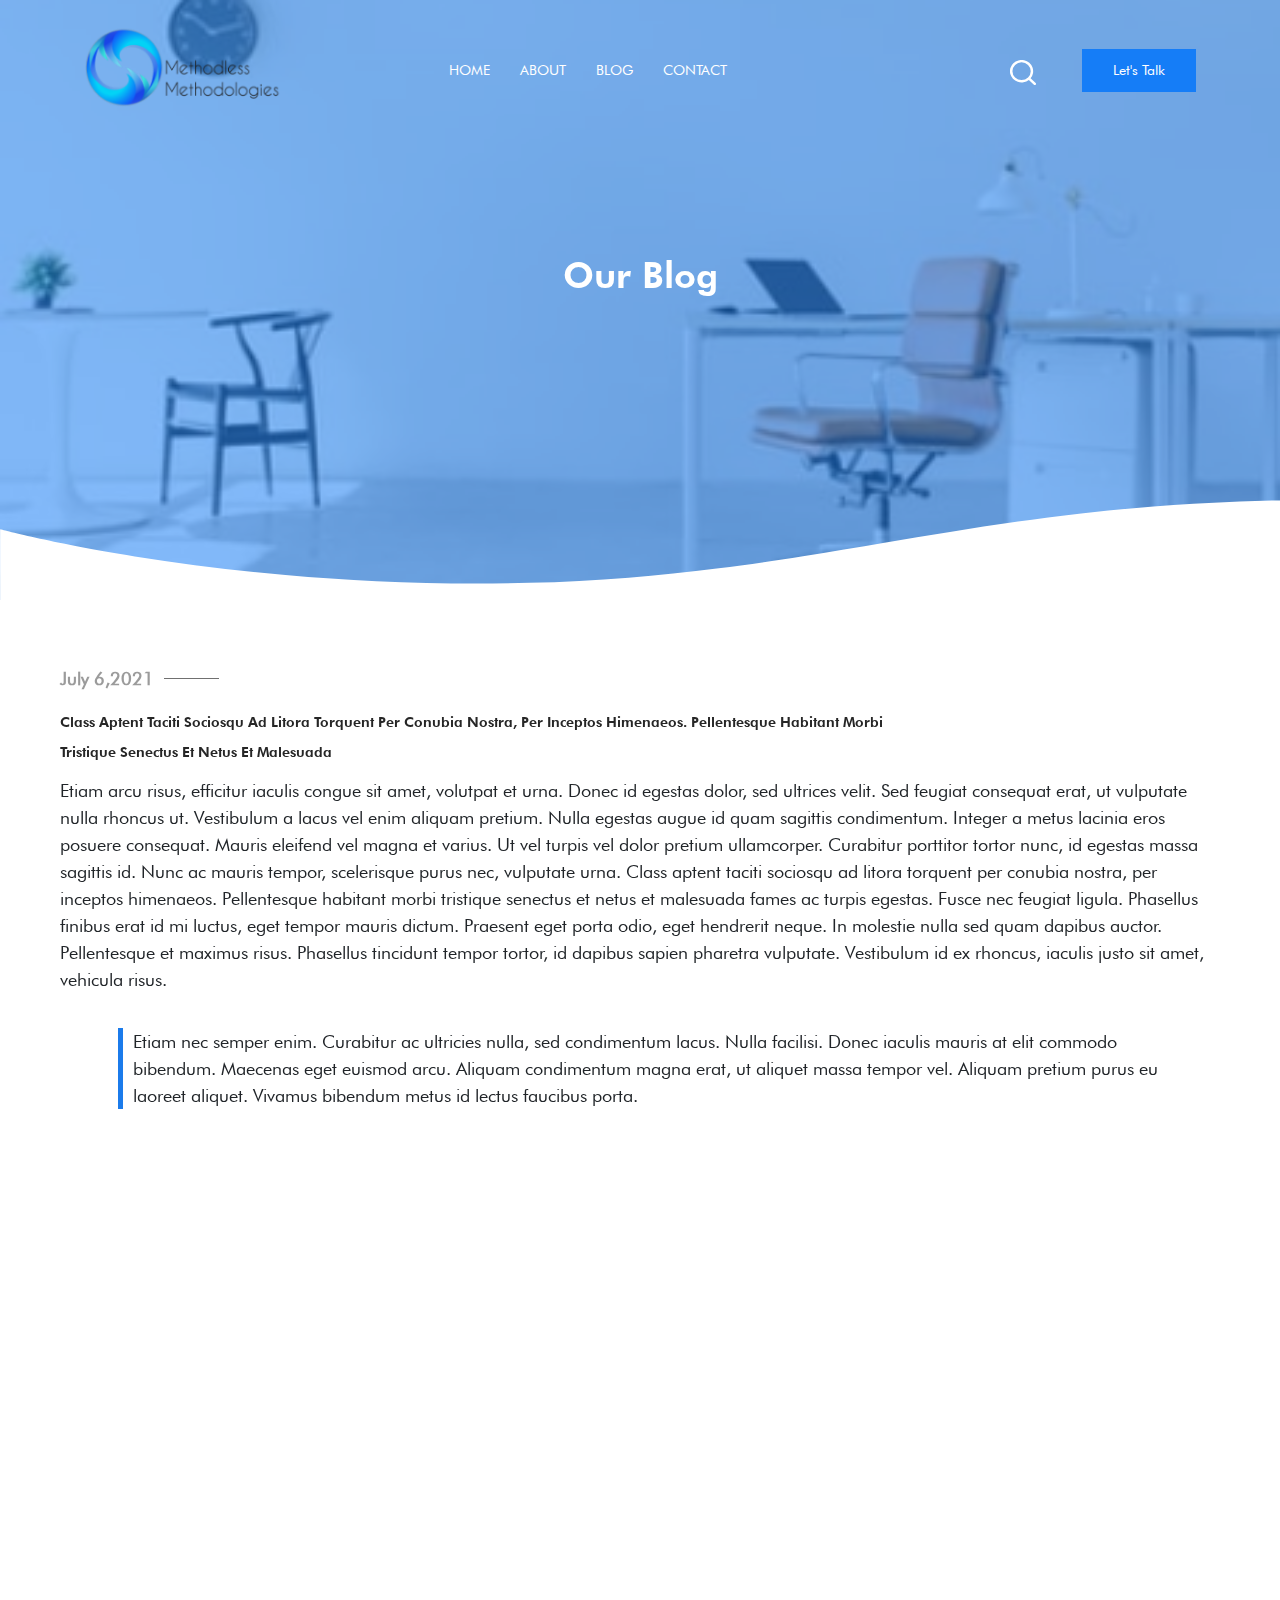
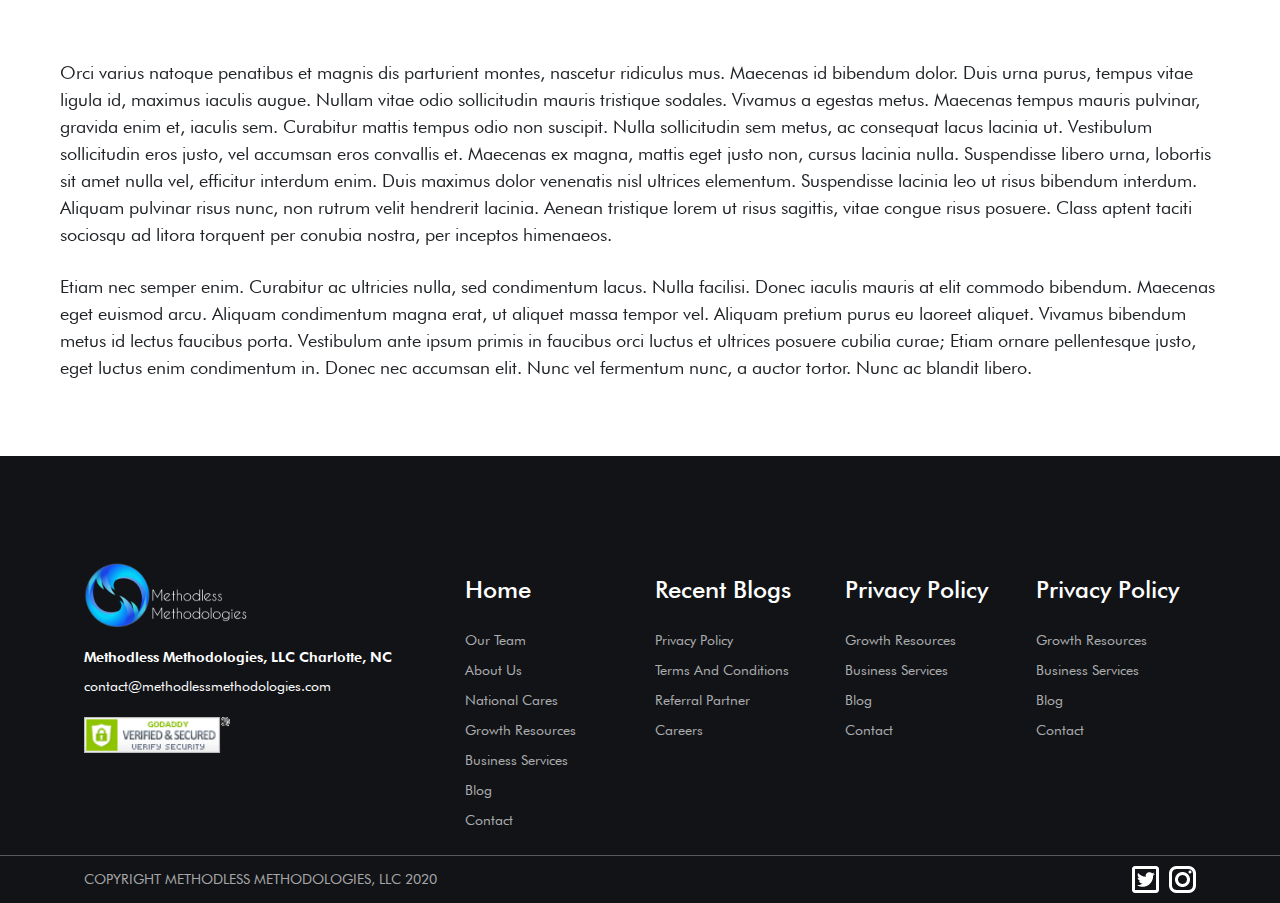
<file: post-detail.html>
<!DOCTYPE html>
<html lang="en">
<head>
    <meta charset="UTF-8">
    <meta name="viewport" content="width=device-width, initial-scale=1.0">
    <title>Post Detail</title>

    <link rel="stylesheet" href="https://stackpath.bootstrapcdn.com/bootstrap/4.4.1/css/bootstrap.min.css" />
    <link rel="stylesheet" href="https://cdnjs.cloudflare.com/ajax/libs/font-awesome/4.7.0/css/font-awesome.min.css" />

    <link rel="stylesheet" href="https://cdnjs.cloudflare.com/ajax/libs/OwlCarousel2/2.3.4/assets/owl.carousel.min.css">
    <link rel="stylesheet" href="https://cdnjs.cloudflare.com/ajax/libs/OwlCarousel2/2.3.4/assets/owl.theme.default.min.css">

    <link href="https://unpkg.com/aos@2.3.1/dist/aos.css" rel="stylesheet">

    <link rel="stylesheet" href="./assets/css/all.css">

</head>
<body class="single-post">

    <header>
        <div class="site--container">
            <div class="header--content">
                <div class="header--logo">
                    <a href="" data-aos="fade-right" data-aos-duration="2000"><img src="./assets/img/logo.png" alt=""></a>
                </div>
                <div class="header--items">
                    <nav class="header--menu">
                        <ul>
                            <li><a href="./index.html">Home</a></li>
                            <li><a href="./about.html">About</a></li>
                            <li><a href="./blog.html">Blog</a></li>
                            <li><a href="./contact.html">Contact</a></li>
                        </ul>
                    </nav>
                    
                    <div class="nav-toggler" >
                        <span></span>
                        <span></span>
                        <span></span>
                    </div>

                    <div class="header--btn" data-aos="fade-left" data-aos-duration="2000">
                        <button class="search--btn">
                            <img src="./assets/img/white-search.svg" alt="">
                        </button>
                        <form id="search-field" class="search-field1" action="">
                            <input type="text" placeholder="search">
                            <input type="submit" value="search">
                        </form>
                        <a href="" class="talk--btn">Let's Talk</a>
                    </div>
                    
                </div>
            </div>
        </div>
    </header>

    <main>

        <!-- Detail Banner -->
        <section class="detail--banner" style="background-image:url('./assets/img/post-1.png') ;">
            <div class="site--container">
                <div class="detail--content">
                    <h1 data-aos="fade-up" data-aos-duration="2000" class="inner--title">Our Blog</h1>
                </div>
            </div>
        </section>

        <!-- blog Detail Content -->
        <section class="detail--post">
            <div class="site--container">
                <div class="detail--content" data-aos="fade-up" data-aos-duration="2000">
                    <p class="detail--date">July 6,2021</p>
                    <h6 class="detail--title" >Class aptent taciti sociosqu ad litora torquent per conubia nostra, per inceptos himenaeos. Pellentesque habitant morbi tristique senectus et netus et malesuada</h6>
                    <p>
                        Etiam arcu risus, efficitur iaculis congue sit amet, volutpat et urna. Donec id egestas dolor, sed ultrices velit. Sed feugiat consequat erat, ut vulputate nulla 
                        rhoncus ut. Vestibulum a lacus vel enim aliquam pretium. Nulla egestas augue id quam sagittis condimentum. Integer a metus lacinia eros posuere 
                        consequat. Mauris eleifend vel magna et varius. Ut vel turpis vel dolor pretium ullamcorper. Curabitur porttitor tortor nunc, id egestas massa sagittis id.
                        Nunc ac mauris tempor, scelerisque purus nec, vulputate urna. Class aptent taciti sociosqu ad litora torquent per conubia nostra, per inceptos himenaeos. 
                        Pellentesque habitant morbi tristique senectus et netus et malesuada fames ac turpis egestas. Fusce nec feugiat ligula. Phasellus finibus erat id mi luctus, 
                        eget tempor mauris dictum. Praesent eget porta odio, eget hendrerit neque. In molestie nulla sed quam dapibus auctor. Pellentesque et maximus risus. 
                        Phasellus tincidunt tempor tortor, id dapibus sapien pharetra vulputate. Vestibulum id ex rhoncus, iaculis justo sit amet, vehicula risus. 
                    </p>

                    <div class="detail--inner">
                        <blockquote class="detail-quote">
                            Etiam nec semper enim. Curabitur ac ultricies nulla, sed condimentum lacus. Nulla facilisi. Donec iaculis mauris at elit commodo bibendum. 
                            Maecenas eget euismod arcu. Aliquam condimentum magna erat, ut aliquet massa tempor vel. Aliquam pretium purus eu laoreet aliquet. 
                            Vivamus bibendum metus id lectus faucibus porta. 
                        </blockquote>
                        <div class="post--images">
                            <img data-aos="fade-right" data-aos-duration="2000" src="./assets/img/post-1.png" alt="">
                            <img data-aos="fade-left" data-aos-duration="2000" src="./assets/img/post-2.png" alt="">
                        </div>
                    </div>

                    <p>
                        Orci varius natoque penatibus et magnis dis parturient montes, nascetur ridiculus mus. Maecenas id bibendum dolor. Duis urna purus, tempus vitae ligula 
                        id, maximus iaculis augue. Nullam vitae odio sollicitudin mauris tristique sodales. Vivamus a egestas metus. Maecenas tempus mauris pulvinar, gravida 
                        enim et, iaculis sem. Curabitur mattis tempus odio non suscipit. Nulla sollicitudin sem metus, ac consequat lacus lacinia ut. Vestibulum sollicitudin eros 
                        justo, vel accumsan eros convallis et. Maecenas ex magna, mattis eget justo non, cursus lacinia nulla. Suspendisse libero urna, lobortis sit amet nulla vel, 
                        efficitur interdum enim. Duis maximus dolor venenatis nisl ultrices elementum. Suspendisse lacinia leo ut risus bibendum interdum. Aliquam pulvinar risus 
                        nunc, non rutrum velit hendrerit lacinia. Aenean tristique lorem ut risus sagittis, vitae congue risus posuere. Class aptent taciti sociosqu ad litora torquent 
                        per conubia nostra, per inceptos himenaeos.
                    </p>
                    <p>
                        Etiam nec semper enim. Curabitur ac ultricies nulla, sed condimentum lacus. Nulla facilisi. Donec iaculis mauris at elit commodo bibendum. Maecenas 
                        eget euismod arcu. Aliquam condimentum magna erat, ut aliquet massa tempor vel. Aliquam pretium purus eu laoreet aliquet. Vivamus bibendum metus 
                        id lectus faucibus porta. Vestibulum ante ipsum primis in faucibus orci luctus et ultrices posuere cubilia curae; Etiam ornare pellentesque justo, eget luctus 
                        enim condimentum in. Donec nec accumsan elit. Nunc vel fermentum nunc, a auctor tortor. Nunc ac blandit libero.
                    </p>
                </div>
            </div>
        </section>

    </main>
    
    <footer>
        <div class="site--container">
            <div class="row footer--content">
                <div class="col-lg-4 col-md-12 col-sm-12">
                    <div class="footer--colOne" >
                        <img class="footer--logo" src="./assets/img/footer-logo.png" alt="">
                        <h6 class="footer--subTitle">Methodless Methodologies, LLC Charlotte, NC</h6>
                        <a class="footer--email" href="mailto:contact@methodlessmethodologies.com">contact@methodlessmethodologies.com</a>
                        <img class="verify--img" src="./assets/img/verify.png" alt="">
                    </div>
                </div>
                <div class="col-lg-2 col-md-3 col-6">
                    <h5 class="footer--menuTitle">Home</h5>
                    <ul  class="footer--menu">
                        <li><a href="">Our Team</a></li>
                        <li><a href="">About Us</a></li>
                        <li><a href="">National Cares</a></li>
                        <li><a href="">Growth Resources</a></li>
                        <li><a href="">Business Services</a></li>
                        <li><a href="">Blog</a></li>
                        <li><a href="">Contact</a></li>
                    </ul>
                </div>
                <div class="col-lg-2 col-md-3 col-6">
                    <h5  class="footer--menuTitle">Recent Blogs</h5>
                    <ul class="footer--menu">
                        <li><a href="">Privacy Policy</a></li>
                        <li><a href="">Terms And Conditions</a></li>
                        <li><a href="">Referral Partner</a></li>
                        <li><a href="">Careers</a></li>
                    </ul>
                </div>
                <div class="col-lg-2 col-md-3 col-6">
                    <h5  class="footer--menuTitle">Privacy Policy</h5>
                    <ul  class="footer--menu">
                        <li><a href="">Growth Resources</a></li>
                        <li><a href="">Business Services</a></li>
                        <li><a href="">Blog</a></li>
                        <li><a href="">Contact</a></li>
                    </ul>
                </div>
                <div class="col-lg-2 col-md-3 col-6">
                    <h5 class="footer--menuTitle">Privacy Policy</h5>
                    <ul  class="footer--menu">
                        <li><a href="">Growth Resources</a></li>
                        <li><a href="">Business Services</a></li>
                        <li><a href="">Blog</a></li>
                        <li><a href="">Contact</a></li>
                    </ul>
                </div>
            </div>
        </div>
    </footer>
    
    <div class="copyright">
        <div class="site--container">
            <div class="copyright--content">
                <p>COPYRIGHT METHODLESS METHODOLOGIES, LLC 2020</p>
                <ul class="footer--socialLink">
                    <li><a href=""><img src="./assets/img/twitter-icon.png" alt=""></a></li>
                    <li><a href=""><img src="./assets/img/instagram-icon.png" alt=""></a></li>
                </ul>
            </div>
        </div>
    </div>
    
    <script src="https://ajax.googleapis.com/ajax/libs/jquery/3.5.1/jquery.min.js"></script>
    <script src="https://cdnjs.cloudflare.com/ajax/libs/OwlCarousel2/2.3.4/owl.carousel.min.js"></script>

    <script src="https://unpkg.com/aos@2.3.1/dist/aos.js"></script>

    <script src="./assets/js/custom.js"></script>

</body>
</html>
</file>
<file: assets/css/all.css>
@font-face {
  font-family: "futura-book";
  src: url("../fonts/futura-book.ttf");
}
@font-face {
  font-family: "futura-bold";
  src: url("../fonts/futura-bold.ttf");
}
@font-face {
  font-family: "futura-heavy";
  src: url("../fonts/futura-heavy.ttf");
}
@font-face {
  font-family: "futura-medium";
  src: url("../fonts/futura-md-bt.ttf");
}

*,
::after,
::before {
  -webkit-box-sizing: border-box;
  box-sizing: border-box;
}
::selection {
  background: #0056b3;
  color: #fff;
}
html {
  min-height: 100%;
  height: 100%;
  scroll-behavior: smooth;
  overflow-x: hidden !important;
}
body {
  padding: 0;
  margin: 0;
  width: 100%;
  overflow-x: hidden;
  font-family: "futura-book";
  font-weight: 400;
  font-size: 16px;
}
ol,
ul {
  margin: 0;
  padding: 0;
  list-style: none;
}
*:focus {
  outline: none !important;
}
a {
  text-decoration: none;
  transition: 0.5s all;
  font-family: "futura-book";
  display: inline-block;
}
a:hover {
  text-decoration: none;
}

h1 {
  font-size: 50px;
}
h2 {
  font-size: 38px;
}
h3 {
  font-size: 34px;
}
h4 {
  font-size: 30px;
}
h5 {
  font-size: 24px;
}
h6 {
  font-size: 18px;
}

h1,
h2,
h3,
h4,
h5,
h6 {
  margin: 0px;
  font-family: "futura-heavy";
}
p {
  font-size: 18px;
  margin-bottom: 0px;
  font-family: "futura-book";
}
span {
  display: inline-block;
}
button {
  background: transparent;
  border: 0px;
}
img{
  max-width: 100%;
}
.site--container {
  padding: 0px 20px;
  max-width: 90%;
  margin: auto;
}
input[type="number"]::-webkit-outer-spin-button,
input[type="number"]::-webkit-inner-spin-button {
  -webkit-appearance: none;
  margin: 0;
}
input[type="number"] {
  -moz-appearance: textfield;
}





main {
  padding-top: 140px;
  position: relative;
}
main:before {
  content: "";
  position: absolute;
  top: -90px;
  left: 0px;
  right: -300px;
  background-image: url("../img/top-circle.png");
  background-size: contain;
  height: 200px;
  background-repeat: no-repeat;
  margin: auto;
  width: 200px;
}

.site--btn {
  color: #292929;
}
.site--btnArr {
  background-color: #157df7;
  color: #fff;
  height: 50px;
  width: 50px;
  border-radius: 50%;
  display: flex;
  justify-content: center;
  align-items: center;
  margin-right: 10px;
}

/* Header */
header {
  padding: 20px 0px;
  position: absolute;
  width: 100%;
  z-index: 999;
}
.header--content {
  display: flex;
  justify-content: space-between;
  align-items: center;
}
.header--logo {
  max-width: 200px;
}

.header--items {
  width: calc(100% - 350px);
  display: flex;
  justify-content: space-between;
  align-items: center;
}
.header--menu ul {
  display: flex;
}
.header--menu ul li a {
  padding: 10px 15px;
  text-transform: uppercase;
  position: relative;
  color: #5A5A5A;
}

.header--menu ul li a:before {
  content: '';
  position: absolute;
  bottom: 0px;
  left: 0px;
  width: 0px;
  height: 1px;
  background-color: #5A5A5A;
  transition: 1s all;
}
.header--menu ul li a:hover:before {
  width: 100%;
  transition: 1s all;
}
/* .talk--btn {
  background-color: #157df7;
  border: 1px solid #157df7;
  color: #fff;
  padding: 10px 30px;
  margin-left: 20px;
}
.talk--btn:hover {
  background-color: transparent;
  color: #157df7;
} */


.talk--btn {
  position: relative;
  z-index: 1;
  background: #fff;
  border: 1px solid #157df7;
  color: #fff;
  padding: 10px 30px;
  margin-left: 40px;
}
.talk--btn::before {
  content: " ";
  position: absolute;
  height: 100%;
  width: 55%;
  background: #157df7;
  top: 0;
  left: 0;
  z-index: -1;
  transition: all 0.3s ease-out;
}
.talk--btn::after {
  content: " ";
  position: absolute;
  height: 100%;
  width: 55%;
  right: 0;
  top: 0;
  background: #157df7;
  z-index: -1;
  transition: all 0.3s ease-out;
}
.talk--btn:hover:before {
  width: 0;
}
.talk--btn:hover:after {
  width: 0;
}
.talk--btn:hover {
  cursor: pointer;
  color: #157df7;
}




.header--btn {
  display: flex;
  align-items: center;
}
.search--btn {
  font-size: 20px;
  color: #157df7;
}
.search--btn i{
  -webkit-text-stroke: 1px white;
}

/* Hero Section */
.hero--content {
  display: flex;
  justify-content: space-between;
  flex-wrap: wrap;
  align-items: center;
}
.hero--txt {
  width: 40%;
  padding-left: 5%;
}
.hero--img {
  width: 50%;
}
.hero--banner {
  padding: 50px 50px 0px;
  min-height: 730px;
  background-image: url("../img/banner.png");
  background-size: cover;
  background-position: bottom;
  position: relative;
}
.hero--banner:before {
  content: '';
  background-image: url('../img/left-image.png');
  background-repeat: no-repeat;
  background-size: contain;
  width: 200px;
  height: 200px;
  position: absolute;
  bottom: -10px;
  left: -100px;
}
.hero--banner:after{
  content: '';
  position: absolute;
  background-image: url('../img/grid.png');
  background-repeat: no-repeat;
  background-size: contain;
  width: 200px;
  height: 200px;
  bottom: -140px;
  right: -40px;
  z-index: -1;
}
.hero--txt h1 {
  color: #157df7;
}
.hero--title {
  color: #157df7;
}
.hero--subparagraph {
  padding: 40px 0px;
  font-size: 20px;
  color: #3C3C3C;
}
.site--btn {
  display: flex;
  align-items: center;
}

/* About Section */
.about--section {
  padding: 50px 0px 0px;
}
.about--content {
  display: flex;
  flex-wrap: wrap;
  justify-content: space-between;
  align-items: center;
}
.about--img {
  width: 50%;
}
.about--detail {
  width: 40%;
  padding-right: 5%;
}
.about--dBox {
  max-width: 620px;
}

.about--heading {
  color: rgba(0, 0, 0, 0.2);
  margin-bottom: 20px;
}
.about--title {
  position: relative;
  color: #262626;
  max-width: 550px;
}
.about--title::before {
  content: "";
  position: absolute;
  top: 20px;
  left: -90px;
  width: 72px;
  height: 5px;
  background-color: #20a4f7;
}
.about--paragraph {
  padding: 20px 0px;
  margin-bottom: 30px;
  color: #7b7b7b;
  max-width: 550px;
}
.quote--box {
  margin-top: 50px;
  background-color: rgba(21, 125, 247, 0.1);
  padding: 50px;
}
.quote--box p{
  color: #7B7B7B;
}
.author--name {
  position: relative;
  text-align: right;
  display: inline-block;
  width: 100%;
  margin-top: 20px;
  font-family: "futura-heavy";
}
/* .author--name::before {
  content: "";
  position: absolute;
  top: 0px;
  right: -20px;
  width: 50px;
  background-color: rgba(21, 125, 247, 0.2);
  height: 100%;
} */



/* Slider Section */
.positive--slider {
  background-size: cover;
  height: 870px;
  display: flex;
  flex-direction: column;
  justify-content: flex-end;
  padding: 100px;
}
.slide--content {
  position: relative;
  z-index: 9;
  color: #fff;
  max-width: 450px;
}
.slider--title{
  color: #fff;
  font-family: "futura-medium";
}
.slide--content p {
  padding-top: 15px;
}
.overlay--slider {
  position: absolute;
  top: 0;
  left: 0;
  right: 0;
  bottom: 0;
  background: rgba(0,0,0,0.45);
  background: linear-gradient(90deg, rgba(0,0,0,1) 0%, rgba(0,0,0,0.45) 100%);
  opacity: 0.9;
}
.slide--content {
  position: relative;
  z-index: 9;
}
.slider--section .owl-dots {
  position: absolute;
  left: 0;
  right: 0;
  bottom: 15px;
}
.slider--section .owl-theme .owl-dots .owl-dot span {
  width: 40px;
  height: 5px;
  background: rgba(255,255,255,0.4);
  border-radius: 0px;
  margin: 5px;
}
.slider--section .owl-theme .owl-dots .owl-dot.active span {
  background: rgba(255,255,255,1);
  margin-bottom: 8px;
}



/* Blog Post */
.blog--section {
  padding: 100px 0px;
  background-color: #1B7BEB;
  overflow: hidden;
  position: relative;
  z-index: 99;
}
.blog--section::before {
  content: 'BLOG';
  position: absolute;
  top: -220px;
  left: -130px;
  font-size: 371px;
  /* font-family: 'futura-heavy'; */
  -webkit-text-stroke: 1px rgba(255,255,255,0.1);
  -webkit-text-fill-color: #1b7beb;
}
.blog--section::after {
  content: '';
  position: absolute;
  top: -40px;
  right: 0px;
  background-image: url('../img/grid.png');
  width: 160px;
  height: 180px;
  background-size: contain;
  background-repeat: no-repeat;
}
.title--box {
  position: relative;
  z-index: 9;
  margin-bottom: 50px;
  max-width: 600px;
  padding-left: 100px;
}
.main--title {
  position: relative;
  margin-bottom: 10px;
}
.main--title::before {
  content: '';
  position: absolute;
  left: -80px;
  top: 20px;
  width: 70px;
  height: 5px;
  background-color: #20A4F7;
}
.blog--section .main--title::before {
  background-color: #fff;
}

.blog--section .main--title{
  color: #fff;
}
.blog--section .main--description{
  color: #fff;
}
.post-img {
  width: 100%;
  height: 300px;
}
.post-img img {
  width: 100%;
  height: 100%;
  object-fit: cover;
}
.post--title {
  margin-top: 30px;
  color: #fff;
}
.post--description {
  color: rgba(255,255,255,0.77);
  margin-top: 10px;
}
.post--btn {
  color: #fff !important;
  font-family: 'futura-medium';
  margin-top: 20px;
  position: relative;
}
.post--btn:before{
  content: '';
  position: absolute;
  bottom: 0px;
  left: 0px;
  width: 100%;
  height: 1px;
  background-color: #fff;
  transition: 1s all;
}
.post--btn:hover:before{
  width: 0%;
}
.all--post {
  height: 100%;
  display: flex;
  justify-content: center;
  align-items: center;
}
/* .all--viewBtn {
  background-color: rgba(255,255,255,0.2);
  padding: 20px 50px;
  color: #fff;
  text-decoration: underline !important;
  margin-bottom: 50px;
} */

.all--viewBtn  {
  position: relative;
  z-index: 1;
  background: transparent;
  border: 1px solid rgba(255,255,255,0.2);
  color: #fff;
  padding: 20px 50px;
  margin-bottom: 50px;
  text-decoration: underline !important;
  text-transform: uppercase;
}
.all--viewBtn::before {
  content: " ";
  position: absolute;
  height: 100%;
  width: 50%;
  background: rgba(255,255,255,0.2);
  top: 0;
  left: 0;
  z-index: -1;
  transition: all 0.3s ease-out;
}
.all--viewBtn::after {
  content: " ";
  position: absolute;
  height: 100%;
  width: 50%;
  right: 0;
  top: 0;
  background: rgba(255,255,255,0.2);
  z-index: -1;
  transition: all 0.3s ease-out;
}
.all--viewBtn:hover:before {
  width: 0;
}
.all--viewBtn:hover:after {
  width: 0;
}
.all--viewBtn:hover {
  cursor: pointer;
  color: #fff;
}











.blog--bottomImg {
  position: absolute;
  bottom: 0px;
  right: 0px;
}


/* Styleless Section */
.styleless--section {
  padding: 100px 0px;
  position: relative;
  overflow: hidden;
}
.styleless--singleBox {
  width: 16%;
  margin: 30px 15px;
  padding: 10px;
}
.styleless--box {
  padding: 0px 100px;
  justify-content: space-between;
}
.styleless--icon {
  position: relative;
  padding-bottom: 20px;
}
.styleless--icon::before {
  content: '';
  position: absolute;
  bottom: 8px;
  width: 50px;
  height: 3px;
  background-color: #20A4F7;
  opacity: 0.2;
}
.styleless--title {
  font-family: 'futura-medium';
  margin-top: 10px;
}
.styleless--section .title--box:before{
  content: '';
  position: absolute;
  top: -120px;
  left: 0px;
  background-image: url(../img/grid.png);
  width: 200px;
  height: 200px;
  background-size: cover;
}
.styleless--section:before{
  content: '';
  position: absolute;
  top: 100px;
  right: -25px;
  background-image: url(../img/grid.png);
  width: 200px;
  height: 200px;
  background-size: cover;
}
.styleless--section:after{
  content: 'POST';
  position: absolute;
  top: -320px;
  right: 10px;
  font-size: 371px;
  /* font-family: 'futura-heavy'; */
  -webkit-text-stroke: 1px rgba(38,38,38,0.1);
  -webkit-text-fill-color: #fff;
}

/* Footer */
footer {
  background-color: #111317;
  padding: 100px 0px 20px;
}
.footer--subTitle {
  color: #FFFFFF;
  padding: 10px 0px;
}
.footer--email{
  color: #fff;
}
.verify--img {
  display: block;
  margin-top: 20px;
}
.footer--menuTitle {
  margin: 20px 0px;
  font-family: 'futura-medium';
  color: #fff;
}
.footer--menu a {
  color: rgba(255,255,255,0.66);
  line-height: 30px;
}

.copyright {
  background-color: #111317;
  padding: 10px 0px;
  border-top: 1px solid rgba(255,255,255,0.3);
}
.copyright--content {
  display: flex;
  justify-content: space-between;
  align-items: center;
}
.footer--socialLink {
  display: flex;
}
.footer--socialLink li{
  margin-right: 10px;
}
.footer--socialLink li:last-child{
  margin-right: 0px;
}
.copyright--content p {
  color: #A7A7A7;
  font-size: 14px;
}


/* About Page */
.inner--banner {
  min-height: 500px;
  display: flex;
  justify-content: center;
  align-items: center;
  /* background-image: url('../img/banner.png'); */
  background-repeat: no-repeat;
  background-size: cover;
  background-position: bottom;
  position: relative;
  background: rgba(150,178,183,0.44);
  background: linear-gradient(180deg, rgba(150,178,183,0) 0%, rgba(208,225,237,0.49) 49%);
}
.shape--overlay{
  position: absolute;
  left: 0px;
  right:0px;
  bottom: 0px;
  width: 100%;
  height: 100px;
  background-image: url('../img/shape.svg');
  background-repeat: no-repeat;
  background-size: cover;
  z-index: 9;
}
.inner--banner:before{
  content: '';
  background-image: url('../img/left-image.png');
  background-repeat: no-repeat;
  background-size: contain;
  width: 200px;
  height: 200px;
  position: absolute;
  bottom: -30px;
  left: -50px;
  z-index: 999;
}
.inner--banner:after{
  content: '';
  background-image: url('../img/grid.png');
  background-repeat: no-repeat;
  background-size: contain;
  width: 200px;
  height: 200px;
  position: absolute;
  bottom: -30px;
  right: -50px;
  z-index: 999;
}
.inner--title {
  color: #157DF7;
  padding-bottom: 50px;
}



/* About One */

.about--one {
  padding: 50px 0px;
}
.aone--content {
  display: flex;
  flex-wrap: wrap;
  justify-content: space-between;
  align-items: center;
  padding: 0px 100px;
  position: relative;
}
.aone--info {
  width: 50%;
  max-width: 540px;
}
.aone--image {
  width: 40%;
}
/* .aone--image img {
  width: 100%;
} */
.aone--content:before {
  content: '';
  position: absolute;
  left: -50px;
  bottom: 150px;
  background-image: url(../img/grid.png);
  background-size: contain;
  width: 150px;
  height: 150px;
  background-repeat: no-repeat;
}


/* ABout Two */

.about--two {
  padding-top: 50px;
  position: relative;
}
.atwo--content {
  display: flex;
  justify-content: center;
  max-width: 850px;
  margin: auto;
}
.atwo--content img {
  width: 100%;
}
.about--two:before {
  content: '';
  position: absolute;
  left: 0px;
  bottom: 0px;
  background-image: url('../img/left-leaf.png');
  background-size: contain;
  width: 200px;
  height: 400px;
  background-repeat: no-repeat;
}
.about--two:after {
  content: '';
  position: absolute;
  right: -40px;
  top: -50px;
  background-image: url('../img/grid.png');
  background-size: contain;
  width: 200px;
  height: 200px;
  background-repeat: no-repeat;
}

/* About Three */
.about--three {
  background-color: rgba(21,125,247,0.1);
  padding: 100px 0px;
  position: relative;
}
.athreee--content {
  padding: 0px 100px;
}
.athree--head {
  max-width: 1240px;
  margin: 0px auto 50px;
  text-align: center;
}
.athree--title {
  margin-bottom: 10px;
}
.athree--description {
  margin-top: 20px;
}
.athree--inner {
  display: flex;
  justify-content: space-between;
  align-items: center;
  max-width: 70%;
  margin: auto;
  position: relative;
}
.athree--innerInfo {
  width: 50%;
}
.athree--innerImg {
  width: 450px;
  height: 450px;
  position: relative;
}
.athree--innerImg:before {
  content: '';
  position: absolute;
  bottom: -75px;
  right: -80px;
  width: 200px;
  height: 200px;
  background-image: url('../img/grid.png');
  background-size: contain;
  background-repeat: no-repeat;
  z-index: 0;
}
.athree--innerImg img {
  width: 100%;
  height: 100%;
  object-fit: cover;
  position: relative;
}
.about--three:before {
  content: '';
  position: absolute;
  bottom: 0px;
  left: 0px;
  right: 0px;
  width: 100%;
  height: 150px;
  background-color: #fff;
  z-index: 0;
}
.athree--innerInfo p {
  color: #7B7B7B;
}
.athree--innerInfo .author--name{
  width: auto;
}
.about--three:after {
  content: '';
  position: absolute;
  top: -80px;
  left: 15%;
  width: 200px;
  height: 200px;
  background-image: url('../img/grid.png');
  background-size: contain;
  background-repeat: no-repeat;
}


/* About Last Section */
.about--four {
  padding: 100px 0px;
  position: relative;
}
.fabout--content {
  display: flex;
  align-items: center;
  justify-content: space-around;
  padding: 0px 100px;
}
.fabout--image {
  width: 40%;
}
.fabout--info {
  width: 40%;
}
.fabout--image img {
  width: 100%;
}
.fabout--info .about--paragraph {
  margin-bottom: 0px;
}
.about--four:before{
  content: '';
  position: absolute;
  top: 0px;
  right: 0px;
  width: 100px;
  height: 210px;
  background-image: url('../img/last-one.png');
  background-size: contain;
  background-repeat: no-repeat;
}
.about--four:after{
  content: '';
  position: absolute;
  bottom: 0px;
  left: 0px;
  width: 200px;
  height: 200px;
  background-image: url('../img/last-bottom.png');
  background-size: contain;
  background-repeat: no-repeat;
}


/* Contact Us  */
.contact--section {
  padding: 100px 0px;
}
.contact--content {
  display: flex;
  justify-content: space-around;
  align-items: center;
}
.contact--info {
  width: 35%;
}
.contact--image {
  width: 35%;
}
.contact--form {
  margin-top: 50px;
}
.input--box {
  position: relative;
}
.form-label {
  position: absolute;
  left: 0;
  top: 10px;
  color: rgba(0,0,0,0.5);
  background-color: #fff;
  z-index: 10;
  transition: transform 150ms ease-out, font-size 150ms ease-out;
}
.focused .form-label {
  transform: translateY(-125%);
  font-size: 0.75em;
}
.form-input {
  position: relative;
  padding: 12px 0px;
  width: 100%;
  outline: 0;
  border: 0;
  box-shadow: 0 1px 0 0 #e5e5e5;
  transition: box-shadow 150ms ease-out;
  margin-bottom: 40px;
}
.form-input:focus {
  box-shadow: 0 2px 0 0 #157DF7;
}
/* .form-input.filled {
  box-shadow: 0 2px 0 0 #707070; 
} */
.submit--btn {
  background-color: #1B7BEB;
  padding: 15px 50px;
  color: #fff;
  float: right;
  border: 1px solid #1B7BEB;
  margin-top: 30px;
}
.submit--btn:hover{
  background-color: transparent;
  color: #1B7BEB;
}
.contact--link {
  padding: 50px 0px;
  background-color: #F5F8F9;
}
.link--content {
  display: flex;
  justify-content: space-between;
  max-width: 1200px;
  margin: auto;
}
.link--content li {
  color: #363636;
}
.link--content li a {
  font-size: 20px;
  font-family: 'futura-book';
  color: #363636;
}
.contact--title {
  color: #262626;
  text-transform: capitalize;
  margin-bottom: 10px;
}
.contact--description {
  color: #7B7B7B;
}



/* Blog Page */
.blog--posts {
  padding: 100px 0px;
}
.blog--posts .post--title{
  color:#262626;
}
.blog--posts .post--description{
  color: rgba(127,127,127,0.77);
}
.blog--posts .post--btn{
  color: #1B7BEB !important;
}
.blog--posts .post--btn:before{
  background-color: #1B7BEB !important;
}


/* Blog Detail Page */
.single-post main{
  padding-top: 0px;
}
.detail--banner{
  min-height: 600px;
  background-size: cover;
  background-position: center;
  /* clip-path: polygon(0% 0%, 0% 82.5%, 1.69492% 84.3293%, 3.38983% 86.1385%, 5.08475% 87.9078%, 6.77966% 89.6179%, 8.47458% 91.25%, 10.1695% 92.7862%, 11.8644% 94.2098%, 13.5593% 95.505%, 15.2542% 96.6578%, 16.9492% 97.6555%, 18.6441% 98.487%, 20.339% 99.1435%, 22.0339% 99.6176%, 23.7288% 99.9041%, 25.4237% 100%, 27.1186% 99.9041%, 28.8136% 99.6176%, 30.5085% 99.1435%, 32.2034% 98.487%, 33.8983% 97.6555%, 35.5932% 96.6578%, 37.2881% 95.505%, 38.9831% 94.2098%, 40.678% 92.7862%, 42.3729% 91.25%, 44.0678% 89.6179%, 45.7627% 87.9078%, 47.4576% 86.1385%, 49.1525% 84.3293%, 50.8475% 82.5%, 52.5424% 80.6708%, 54.2373% 78.8616%, 55.9322% 77.0922%, 57.6271% 75.3821%, 59.322% 73.75%, 61.017% 72.2138%, 62.7119% 70.7902%, 64.4068% 69.495%, 66.1017% 68.3422%, 67.7966% 67.3446%, 69.4915% 66.513%, 71.1864% 65.8565%, 72.8814% 65.3824%, 74.5763% 65.0959%, 76.2712% 65%, 77.9661% 65.0959%, 79.661% 65.3824%, 81.3559% 65.8565%, 83.0509% 66.513%, 84.7458% 67.3446%, 86.4407% 68.3422%, 88.1356% 69.495%, 89.8305% 70.7902%, 91.5254% 72.2138%, 93.2203% 73.75%, 94.9153% 75.3821%, 96.6102% 77.0922%, 98.3051% 78.8616%, 100% 80.6708%, 100% 0%);
  shape-outside: polygon(0% 0%, 0% 82.5%, 1.69492% 84.3293%, 3.38983% 86.1385%, 5.08475% 87.9078%, 6.77966% 89.6179%, 8.47458% 91.25%, 10.1695% 92.7862%, 11.8644% 94.2098%, 13.5593% 95.505%, 15.2542% 96.6578%, 16.9492% 97.6555%, 18.6441% 98.487%, 20.339% 99.1435%, 22.0339% 99.6176%, 23.7288% 99.9041%, 25.4237% 100%, 27.1186% 99.9041%, 28.8136% 99.6176%, 30.5085% 99.1435%, 32.2034% 98.487%, 33.8983% 97.6555%, 35.5932% 96.6578%, 37.2881% 95.505%, 38.9831% 94.2098%, 40.678% 92.7862%, 42.3729% 91.25%, 44.0678% 89.6179%, 45.7627% 87.9078%, 47.4576% 86.1385%, 49.1525% 84.3293%, 50.8475% 82.5%, 52.5424% 80.6708%, 54.2373% 78.8616%, 55.9322% 77.0922%, 57.6271% 75.3821%, 59.322% 73.75%, 61.017% 72.2138%, 62.7119% 70.7902%, 64.4068% 69.495%, 66.1017% 68.3422%, 67.7966% 67.3446%, 69.4915% 66.513%, 71.1864% 65.8565%, 72.8814% 65.3824%, 74.5763% 65.0959%, 76.2712% 65%, 77.9661% 65.0959%, 79.661% 65.3824%, 81.3559% 65.8565%, 83.0509% 66.513%, 84.7458% 67.3446%, 86.4407% 68.3422%, 88.1356% 69.495%, 89.8305% 70.7902%, 91.5254% 72.2138%, 93.2203% 73.75%, 94.9153% 75.3821%, 96.6102% 77.0922%, 98.3051% 78.8616%, 100% 80.6708%, 100% 0%); */
  display: flex;
  justify-content: center;
  align-items: center;
  position: relative;
}
.detail--banner:before {
  content: '';
  position: absolute;
  top: 0px;
  bottom: 0px;
  left: 0px;
  right: 0px;
  background-color: rgba(21,125,247,0.53);
}
.detail--banner:after{
  content: '';
  background-image: url(../img/shape.svg);
  background-repeat: no-repeat;
  background-size: cover;
  width: 100%;
  height: 100px;
  position: absolute;
  bottom: 0px;
  left: 0px;
  right: 0px;
}
.detail--content {
  position: relative;
  z-index: 99;
}
.detail--banner .inner--title{
  color: #fff;
}
.single-post .header--menu ul li a{
  color: #fff;
}
.single-post .header--menu ul li a:before{
  background-color: #fff;
}
.single-post .search--btn{
  color: #fff;
}
.detail--post .site--container{
  max-width: 1200px;
  margin: auto;
}
.detail--post {
  padding: 50px 0px;
}
 
.detail--title {
  max-width: 850px;
  color: #262626;
  text-transform: capitalize;
  line-height: 30px;
  margin-bottom: 10px;
}
.detail--date {
  color: rgba(56,56,56,0.5);
  margin: 15px 0px;
  position: relative;
  width: max-content;
  padding-bottom: 0px !important;
  font-weight: bold;
}
.detail--date:before {
  content: '';
  width: 55px;
  height: 1px;
  background-color: #707070;
  position: absolute;
  right: -65px;
  bottom: 0;
  top: 0;
  margin: auto;
}
.detail--content > p {
  padding-bottom: 25px;
}
.detail--inner {
  width: 90%;
  margin: 10px auto 30px;
}
.detail-quote {
  border-left: 5px solid #1B7BEB;
  padding-left: 10px;
  font-size: 18px;
  margin-bottom: 20px;
}
.post--images {
  display: flex;
  justify-content: space-between;
  flex-flow: row wrap;
}
.post--images img {
  width: 49%;
  height: 500px;
  object-fit: cover;
}


.search-field1 {
  padding: 5px;
  display: flex;
  background-color: white;
  box-shadow: 0 0 10px #157df7;
  opacity: 0;
  position: absolute;
  right: 120px;
  bottom: -60px;
  transform: translateY(10px);
  transition: all 0.3s ease-in-out !important;
  width: fit-content;
  display: none;
}

.form-active {
  padding: 5px;
  opacity: 1;
  display: flex;
  background-color: white;
  box-shadow: 0 0 10px #157df7;
  display: flex !important;
  transform: translateY(0px) !important;
  transition: all 0.2s ease-in-out;
  width: fit-content;
  display: block;
}
.search-field1 input[type="text"] {
  height: 38px;
  width: 250px;
  border: 1px solid #157df7;
  padding: 0px 10px;

  font-size: 18px;
}

.search-field1 input[type="submit"] {
  height: 38px;
  background: #157df7;
  color: white;
  padding: 0px 10px;

  font-size: 18px;
  border: 0px;
}
.nav-toggler{
  display: none;
}
.mb-4, .my-4 {
    margin-bottom: 2.5rem!important;
}



/* Media Query */

@media(max-width:1900px){
  .athree--innerImg{
    width: 400px;
    height: 400px;
  }
}
@media(max-width:1600px){
  .search-field1{
    right: 220px;
  }
  .athree--innerImg {
    width: 350px;
    height: 350px;
  }
  .about--three{
    padding-bottom: 50px;
  }
  .post-img{
    height: 250px;
  }
  .shape--overlay{
    height: 70px;
  }
  .inner--banner{
    min-height: 450px;
  }
}
@media(max-width:1400px){
  body{
    font-size: 14px;
  }
  h1{
    font-size: 36px;
  }
  h6{
    font-size: 16px;
  }
  .about--content {
    padding-bottom: 50px;
  }
  .post-img{
    height: 200px;
  }
  .mb-4, .my-4 {
    margin-bottom: 2.5rem!important;
  }

  .blog--section::before{
    top: -180px;
    left: -100px;
    font-size: 300px;
  }
  .styleless--section:after{
    top: -260px;
    right: 10px;
    font-size: 300px;
  }
  .athree--innerImg {
    width: 300px;
    height: 300px;
  }
  .about--three:before{
    height: 80px;
  }
  .athree--inner{
    max-width: 80%;
  }
  


}
@media(max-width:1280px){
  h6{
    font-size: 14px;
  }
  .hero--banner{
    min-height: 500px;
  }
}
@media(max-width:1100px){
  h1 {
    font-size: 26px;
  }
  h2 {
    font-size: 28px;
  }
  h3 {
    font-size: 24px;
  }
  h4 {
    font-size: 20px;
  }
  h5 {
    font-size: 18px;
  }
  h6 {
    font-size: 16px;
  }

  main {
    padding-top: 115px;
  }
  .hero--banner {
    min-height: 450px;
  }
  .hero--subparagraph{
    padding: 20px 0px;
    font-size: 16px;
  }
  .positive--slider{
    height: 550px;
  }
  .blog--section::before {
    top: -130px;
    left: -50px;
    font-size: 200px;
  }
  .post-img {
    height: 150px;
  }
  .styleless--section:after {
    top: -170px;
    right: 10px;
    font-size: 200px;
  }
  .styleless--singleBox{
    width: 20%;
    margin: 30px 17px;
  }
  .styleless--box{
    justify-content: flex-start;
  }
  .header--items{
    width: calc(100% - 250px);
  }
  main:before{
    width: 150px;
  }
  .header--logo {
    max-width: 150px;
  }
  .search-field1 {
    right: 150px;
  }
  .hero--banner:before{
    width: 150px;
    height: 150px;
    left: -80px;
  }
  .hero--banner:after{
    width: 150px;
    height: 150px;
    bottom: -80px;
    right: -40px;
  }
  footer {
    padding: 50px 0px 20px;
  }

  .about--two{
    padding-top: 0px;
  }
  .aone--content:before{
    width: 100px;
    height: 100px;
    left: -30px;
  }
  .inner--banner:before{
    width: 150px;
    height: 150px;
  }
  .inner--banner:after{
    width: 150px;
    height: 150px;
  }
  .about--two:after{
    width: 100px;
    height: 100px;
  }
  .about--three:after{
    display: none;
  }
  .about--two:before{
    width: 100px;
    height: 300px;
  }
  .atwo--content{
    max-width: 750px;
  }
  .inner--banner{
    min-height: 350px;
  }
  .about--paragraph{
    margin-bottom: 0px;
  }

  .contact--content{
    justify-content: space-between;
  }
  .contact--info {
    width: 40%;
  }
  .contact--image {
    width: 50%;
  }
  .contact--section {
    padding: 50px 0px;
  }

  .detail--banner{
    min-height: 450px;
  }
  .detail--banner:after{
    height: 50px;
  }
  .post--images img{
    height: 400px;
  }

  .fabout--content{
    padding: 0px;
  }
  .athreee--content {
    padding: 0px;
  }

  .inner--banner:after,
  .inner--banner:before,
  .about--two:after,
  .about--two:before{
    display: none;
  }
  .shape--overlay {
    height: 50px;
  }


  .inner--banner,
  .about--one,
  .about--two,
  .about--four,
  .blog--posts,
  .contact--section{
    overflow-x: hidden;
  }
}
@media(max-width:991px){
  h1 {
    font-size: 28px;
  }
  h2 {
    font-size: 26px;
  }
  h3 {
    font-size: 22px;
  }
  h4 {
    font-size: 20px;
  }
  h5 {
    font-size: 18px;
  }
  h6 {
    font-size: 16px;
  }
  p{
    font-size: 14px;
  }


  .hero--content {
    flex-direction: column-reverse;
  }
  .hero--txt {
    width: 100%;
    padding-left: 0px;
  }
  .hero--img {
    width: 50%;
    margin-bottom: 50px;
  }
  .about--title::before{
    top: 15px;
    left: -30px;
    width: 20px;
    height: 2px;
  }
  .about--detail{
    width: 100%;
    padding-right: 0px;
    padding: 50px;
  }
  .about--img {
    width: 70%;
  }
  .site--btnArr{
    height: 30px;
    width: 30px;
  }
  .about--paragraph{
    margin-bottom: 0px;
  }
  .quote--box{
    margin-top: 20px;
  }
  .positive--slider{
    height: 500px;
    padding: 50px;
    background-position: center;
  }
  .post-img{
    height: 200px;
  }
  .blog--section::before{
    top: -110px;
    left: -40px;
    font-size: 170px;
  }
  .blog--section::after{
    width: 100px;
    height: 120px;
    right: -20px;
  }
  .styleless--section:after{
    font-size: 200px;
    top: -170px;
  }
  .styleless--section .title--box:before{
    width: 150px;
    height: 150px;
    top: -80px;
  }
  .styleless--section:before{
    right: -20px;
    width: 150px;
    height: 150px;
  }
  .styleless--singleBox{
    width: 33%;
    margin: 20px 1px;
  }
  .styleless--box{
    padding: 0px;
  }
  footer{
    padding: 50px 0px 20px;
  }
  .copyright--content p{
    font-size: 12px;
  }
  .styleless--title{
    font-size: 14px;
  }


  .header--menu {
    position: absolute;
    right: 0;
    left: 0;
    top: 120px;
    z-index: 9999;
    background-color: #fff;
    padding: 20px 0px;
    display: none;
    box-shadow: rgb(33 35 38 / 20%) 0px 30px 30px -10px;
  }

  .header--menu ul {
    display: flex;
    flex-direction: column;
    width: 100%;
    text-align: left;
  }
  .header--menu ul li {
    padding: 5px 50px;
  }
  .header--items{
    justify-content: flex-end;
  }
  .nav-toggler {
    position: absolute;
    display: block;
    width: 25px;
    height: 14px;
    right: 70px;
    top: 50px;
    margin: auto;
    z-index: 99;
  }
  .nav-toggler span {
    position: absolute;
    display: block;
    width: 100%;
    height: 2px;
    background: #0b2738;
    transition: 0.4s;
  }
  .nav-toggler span:nth-child(2) {
    bottom: 0;
  }
  .nav-toggler span:nth-child(3) {
    margin: auto;
    top: 0;
    bottom: 0;
  }
  .header--btn{
    padding-right: 60px;
  }
  .nav-active span:first-child {
    -webkit-transform: rotate(-45deg) translate(-10px, 0px);
    transform: rotate(-45deg) translate(-10px, 0px);
  }
  .nav-active span:nth-child(2) {
    opacity: 0;
  }
  .nav-active span:last-child {
    -webkit-transform: rotate(45deg) translate(-3px, 5px);
    transform: rotate(45deg) translate(-3px, 5px);
  }



  .inner--banner{
    min-height: 300px;
  }
  .inner--banner:before{
    bottom: -90px;
  }
  .inner--banner:after{
    width: 150px;
    height: 150px;
  }
  .aone--content{
    padding: 0px;
  }
  .about--heading{
    margin-bottom: 10px;
  }
  .about--two:after{
    width: 100px;
    height: 100px;
  }
  .atwo--content{
    max-width: 350px;
  }
  .about--two:before{
    width: 100px;
    height: 200px;
  }
  .about--three:after{
    top: -50px;
    left: 11%;
    width: 100px;
    height: 100px;
  }
  .athreee--content{
    padding: 0px;
  }
  .about--three{
    padding: 50px 0px;
  }
  .athree--inner{
    max-width: 100%;
  }
  .athree--innerImg{
    width: 300px;
    height: 300px;
  }
  .about--three:before{
    height: 100px;
  }
  .fabout--content{
    padding: 0px;
  }
  .about--four{
    padding: 50px 0px;
  }



  .link--content {
    flex-direction: column;
  }
  .link--content li {
    padding-bottom: 10px;
  }
  .link--content li:last-child {
    padding-bottom: 0px;
  }
  .contact--content{
    justify-content: space-between;
  }
  .contact--info {
    width: 45%;
  }
  .contact--image {
    width: 45%;
  }
  .submit--btn{
    margin-top: 0px;
  }



  .detail--banner{
    min-height: 400px;
    clip-path:none;
  }
  .detail--post{
    padding: 50px 0px;
  }
  .post--images img{
    height: 200px;
  }
  .detail-quote{
    font-size: 14px;
  }

  .single-post .header--menu ul li a {
    color: #157df7;
  }
  .single-post .nav-toggler span{
    background-color: #fff;
  }

  .hero--banner{
    padding-bottom: 50px;
  }
  main:before{
    display: none;
  }
  .hero--banner:before {
    width: 100px;
    height: 100px;
    left: -20px;
    bottom: -40px;  
  }
  .hero--banner:after {
    width: 100px;
    height: 100px;
    bottom: -10px;
    right: -20px;
  }
  .about--dBox {
    max-width: 100%;
  }
  .fabout--content{
    justify-content: space-between;
  }
  .fabout--info {
    width: 50%;
  }
  .about--four:after,
  .about--four:before{
    display: none;
  }


  .athree--innerImg:before{
    bottom: -45px;
    right: -80px;
    width: 150px;
    height: 150px;
  }
  .detail--banner:after {
    height: 40px;
  }
  .shape--overlay {
    height: 40px;
  }
}
@media(max-width:767px){
  body{
    font-size:14px;
  }
  h6 {
    font-size: 14px;  
  }
  header {
    position: fixed;
    top: 0;
    background-color: #fff;
    width: 100%;
  }
  .header--logo {
    max-width: 140px;
  }
  .header--menu{
    top: 90px;
  }
  .nav-toggler{
    right: 20px;
    top: 50px;
  }
  .talk--btn{
    display: none;
  }
  .search-field1 {
    right: 10px;
    bottom: -70px;
    width: 300px;
  }
  .header--btn {
    padding-right: 40px;
  }
  .site--container{
    max-width: 100%;
  }
  .hero--banner{
    padding: 20px 20px 0px;
  }
  .hero--img {
    width: 100%;
    margin-bottom: 30px;
  }
  .hero--banner{
    min-height: 600px;
  }
  .hero--subparagraph{
    font-size: 14px;
  }
  .about--img {
    width: 90%;
  }
  .about--detail{
    padding: 20px;
  }
  .about--title::before{
    display: none;
  }
  .about--paragraph{
    padding: 10px 0px;
  }
  .about--heading{
    margin-bottom: 10px;
  }
  .quote--box{
    padding: 30px;
  }
  .slide--content{
    text-align: center;
  }
  .blog--section::before {
    top: -70px;
    left: -10px;
    font-size: 100px;
  }
  .main--title::before{
    left: -50px;
    top: 15px;
    width: 40px;
    height: 2px;
  }
  .title--box{
    padding-left: 50px;
  }
  .blog--bottomImg {
    display: none;
  }
  .blog--section{
    padding: 80px 0px 50px;
  }
  .all--viewBtn{
    margin-bottom: 0px;
    padding: 15px 40px;
  }
  .styleless--section:after{
    font-size:100px;
    top: -90px;
  }
  .styleless--section .title--box:before {
    width: 100px;
    height: 100px;
    top: -30px;
  }
  .styleless--section{
    padding: 50px 0px;
  }
  .styleless--section:before {
    right: -40px;
    width: 100px;
    height: 100px;
  }
  .styleless--box{
    margin: 0px 10px;
  }
  .styleless--singleBox{
    width: 50%;
  }
  .copyright--content{
    flex-direction: column;
  }
  .footer--socialLink {
    margin: 10px 0px;
  }


  /* About Page */
  .aone--content {
    flex-direction: column-reverse;
  }
  .aone--info{
    width: 100%;
  }
  .aone--image {
    width: 100%;
    margin-bottom: 20px;
  }
  .inner--banner:before{
    bottom: -70px;
    left: -70px;
    width: 150px;
    height: 150px;
  }
  .aone--content:before,
  .about--two:after,
  .about--two:before,
  .about--three:after,
  .athree--innerImg:before,
  .about--three:before,
  .hero--banner:before,
  .hero--banner:after{
    display: none;
  }
  .about--two{
    padding-top:0px ;
  }
  .athree--title{
    font-size:18px;
  }
  .athree--inner{
    flex-wrap: wrap;
  }
  .athree--innerImg{
    width: 100%;
  }
  .athree--innerInfo {
    width: 100%;
    margin-top: 20px;
  }
  .athree--head{
    margin: 0px auto 30px;
  }
  .author--name{
    margin-top: 10px;
  }
  .fabout--content{
    flex-wrap: wrap;
  }
  .fabout--image {
    width: 100%;
  }
  .fabout--info {
    width: 100%;
    margin-top: 20px;
  }
  .contact--content{
    flex-wrap: wrap;
    flex-direction: column-reverse;
  }
  .contact--info {
    width: 100%;
    margin-top: 40px;
  }
  .contact--image {
    width: 100%;
  }
  .contact--section {
    padding-bottom: 50px;
  }


  .post--images img{
    width: 100%;
    margin-bottom: 10px;
  }
  .detail--inner{
    width: 100%;
  }
  .detail--content > p {
    padding-bottom: 15px;
  }
  .detail--post {
    padding: 20px 0px;
  }


  main:before{
    width: 150px;
  }
  .header--menu ul li a:before{
    display: none;
  }
  .header--menu ul li {
    padding: 5px 20px;
  }

  .about--section{
    padding: 0px;
  }
  .styleless--section .title--box:before{
    display: none;
  }
  .footer--menuTitle{
    margin: 15px 0px;
  }

  .link--content li a{
    font-size: 16px;
  }
  
  .detail--title{
    line-height: 25px;
  }


  .detail--banner:after {
    height: 20px;
    bottom: -1px;
  }
  .detail--banner {
    min-height: 350px;
  }
  .search--btn img {
    width: 20px;
  }
  .all--viewBtn::before{
    width: 50.5%;
  }
  .shape--overlay {
    height: 20px;
  }
  .inner--banner {
    min-height: 250px;
  }

  .inner--banner{
    overflow:hidden ;
  }
  .styleless--singleBox{
    margin: 20px 0px;
  }
}
</file>
